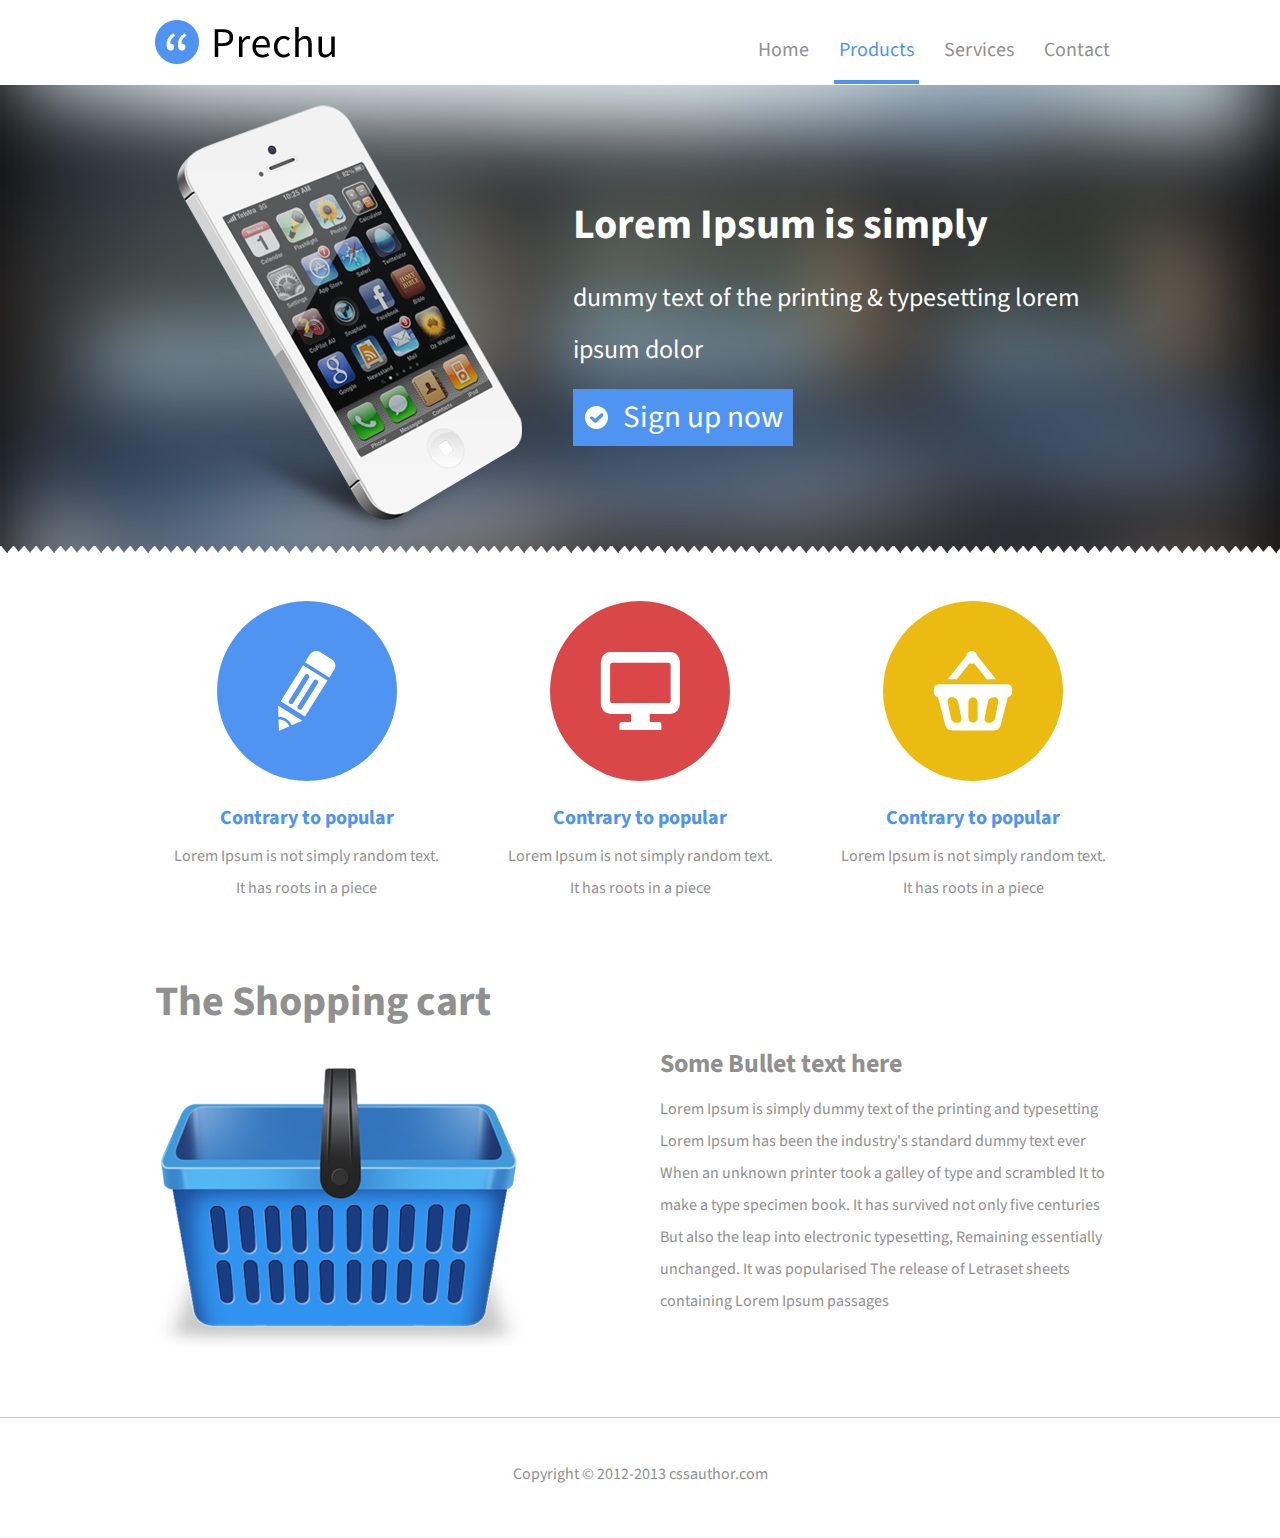
<file: PrechuWebsite/index.html>
<!DOCTYPE html>
<html lang="en">

<head>
    <meta charset="utf-8">
    <meta name="viewport" content="width=device-width, initial-scale=1.0">
    <title>Prechu</title>
    <link href="https://fonts.googleapis.com/css?family=Source+Sans+Pro&display=swap" rel="stylesheet">
    <link rel="stylesheet" href="css/main.css">
</head>

<body>
    <div class="wrapper">
        <header class="header">
            <div class="container">
                <div class="layout-header">
                    <div class="layout-item">
                        <a href="#" class="logo"><img src="images/logo.png" alt="logo"></a>
                        <div class="burger-menu">
                            <a href="#" class="burger-menu-button">
                                <span class="burger-menu-lines"></span>
                            </a>
                        </div>
                    </div>
                    <nav class="burger-menu-nav">
                        <ul class="navigation">
                            <li><a href="#">Home</a></li>
                            <li class="active"><a href="#">Products</a></li>
                            <li><a href="#">Services</a></li>
                            <li><a href="#">Contact</a></li>
                        </ul>
                    </nav>
                </div>
            </div>
        </header>
        <main class="main">
            <section class="hero" style="background-image: url(images/hero-bg.jpg);">
                <div class="container">
                    <div class="hero-layout">
                        <div class="phone-item">
                            <img src="images/phone.png" alt="phone">
                        </div>
                        <div class="hero-content">
                            <h1>Lorem Ipsum is simply</h1>
                            <p>dummy text of the printing &
                                typesetting lorem ipsum dolor</p>
                            <a href="#" class="button">Sign up now</a>
                        </div>
                    </div>
                </div>
            </section>
            <section class="prewiev-section">
                <div class="container">
                    <div class="grid grid-gallery">
                        <div class="grid-item">
                            <div class="card-gallery">
                                <a href="#">
                                    <span class="icon-item icon-item-pensil">
                                        <img src="images/shape-3.svg" alt="img-description">
                                    </span>
                                    <div class="content-item">
                                        <h3>Contrary to popular</h3>
                                        <p>Lorem Ipsum is not simply random text. It has roots in a piece</p>
                                    </div>
                                </a>
                            </div>
                        </div>
                        <div class="grid-item">
                            <div class="card-gallery">
                                <a href="#">
                                    <span class="icon-item icon-item-desktop">
                                        <img src="images/shape-6.svg" alt="img-description">
                                    </span>
                                    <div class="content-item">
                                        <h3>Contrary to popular</h3>
                                        <p>Lorem Ipsum is not simply random text. It has roots in a piece</p>
                                    </div>
                                </a>
                            </div>
                        </div>
                        <div class="grid-item">
                            <div class="card-gallery">
                                <a href="#">
                                    <span class="icon-item icon-item-basket">
                                        <img src="images/shape-5.svg" alt="img-description">
                                    </span>
                                    <div class="content-item">
                                        <h3>Contrary to popular</h3>
                                        <p>Lorem Ipsum is not simply random text. It has roots in a piece</p>
                                    </div>
                                </a>
                            </div>
                        </div>
                    </div>
                </div>
            </section>
            <section class="shopping-section">
                <div class="container">
                    <div class="shopping-heading">
                        <h2>The Shopping cart</h2>
                    </div>
                    <div class="shopping-layout">
                        <div class="shopping-img">
                            <img src="images/basket.png" alt="basket">
                        </div>
                        <div class="shopping-description">
                            <h3>Some Bullet text here</h3>
                            <p>Lorem Ipsum is simply dummy text of the printing and typesetting
                                Lorem Ipsum has been the industry's standard dummy text ever
                                When an unknown printer took a galley of type and scrambled
                                It to make a type specimen book. It has survived not only five centuries
                                But also the leap into electronic typesetting,
                                Remaining essentially unchanged. It was popularised
                                The release of Letraset sheets containing Lorem Ipsum passages</p>
                        </div>
                    </div>
                </div>
            </section>
        </main>
        <footer class="footer">
            <div class="container">
                <p>Copyright © 2012-2013 <a href="#">cssauthor.com</a></p>
            </div>
        </footer>
    </div>
    <script src="js/jquery-3.3.1.min.js"></script>
    <script src="js/script.js"></script>
</body>

</html>
</file>
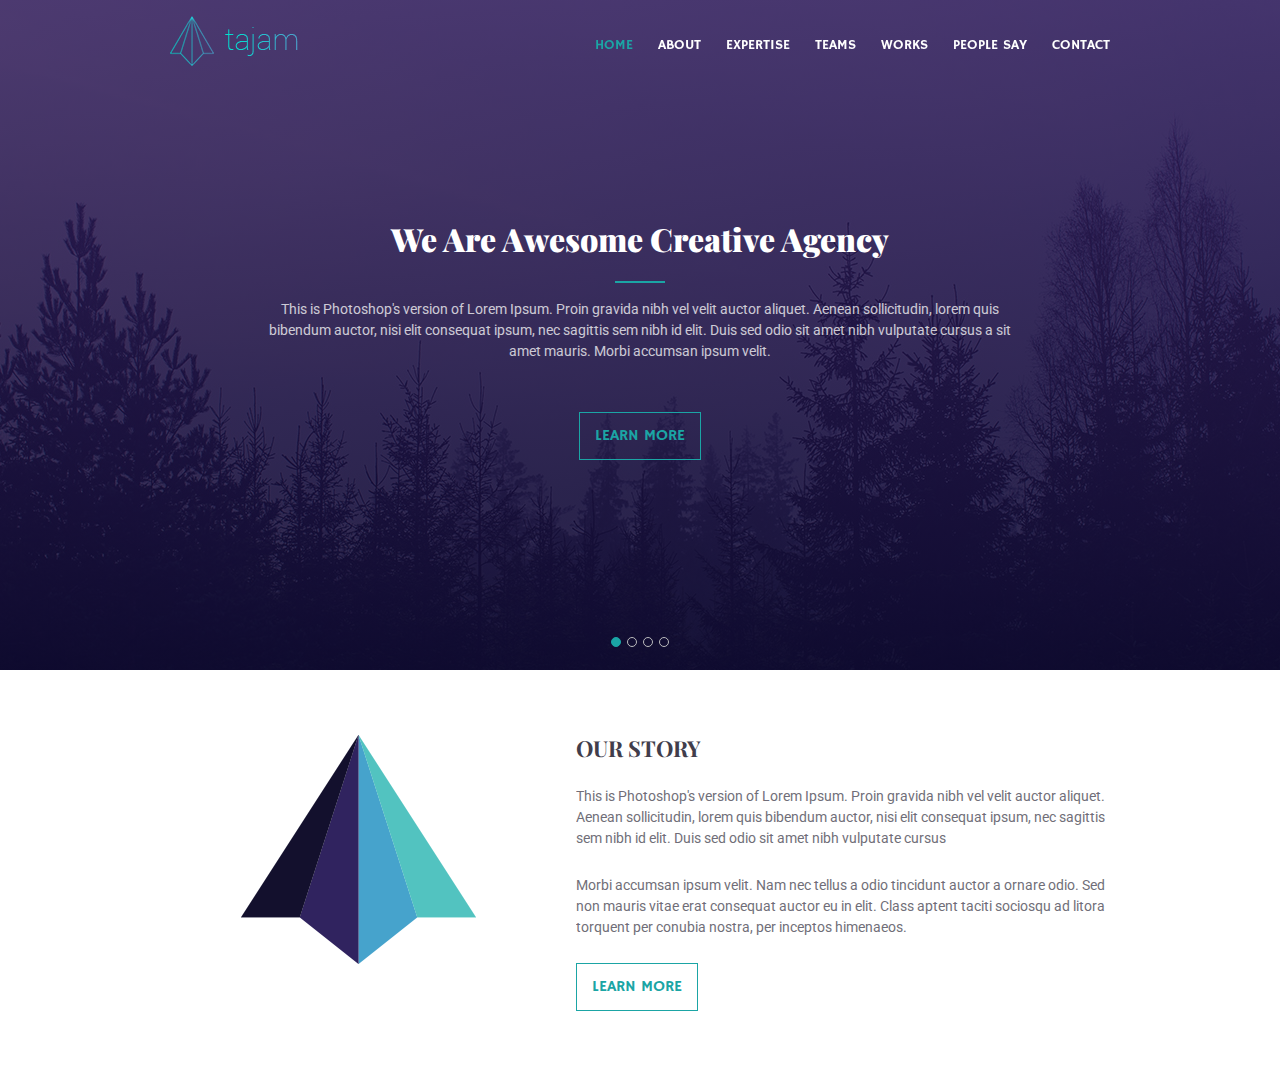
<file: Tajam/index.html>
<!DOCTYPE html>
<html lang="en">

<head>
    <meta charset="utf-8">
    <title>Tajam</title>
    <link href="https://fonts.googleapis.com/css?family=Hammersmith+One|Playfair+Display:700|Roboto:300,900&display=swap" rel="stylesheet">
    <link rel="stylesheet" href="css/slick.css">
    <link rel="stylesheet" href="css/main.css">
</head>

<body>
    <div class="wrapper">
        <header class="header">
            <div class="container">
                <div class="layout-header">
                    <a href="#" class="logo">
                        <img src="images/logo.png" alt="logo">
                    </a>
                    <a href="#" class="hamburher-menu">
                        <div class="hamburher-icon"></div>
                    </a>
                    <nav class="hamburher-menu-nav">
                        <ul class="navigation">
                            <li class="active"><a href="#">Home</a></li>
                            <li><a href="#">About</a></li>
                            <li><a href="#">Expertise</a></li>
                            <li><a href="#">Teams</a></li>
                            <li><a href="#">Works</a></li>
                            <li><a href="#">People Say</a></li>
                            <li><a href="#">Contact</a></li>
                        </ul>
                    </nav>
                </div>
            </div>
        </header>
        <main class="main">
            <section class="section-slider">
                <div class="main-slider">
                    <div>
                        <div class="slider-bg" style="background-image: url(images/slider-img.jpg);">
                            <div class="container">
                                <div class="slider-content">
                                    <h2>we are awesome creative agency</h2>
                                    <p>This is Photoshop's version of Lorem Ipsum. Proin gravida nibh vel velit auctor aliquet. Aenean sollicitudin, lorem quis bibendum auctor, nisi elit consequat ipsum, nec sagittis sem nibh id elit. Duis sed odio sit amet nibh vulputate cursus a sit amet mauris. Morbi accumsan ipsum velit.</p>
                                    <a href="#" class="button">Learn more</a>
                                </div>
                            </div>
                        </div>
                    </div>
                    <div>
                        <div class="slider-bg" style="background-image: url(images/nature.jpg);">
                            <div class="container">
                                <div class="slider-content">
                                    <h2>We Are Awesome Creative Agency</h2>
                                    <p>This is Photoshop's version of Lorem Ipsum. Proin gravida nibh vel velit auctor aliquet. Aenean sollicitudin, lorem quis bibendum auctor, nisi elit consequat ipsum, nec sagittis sem nibh id elit. Duis sed odio sit amet nibh vulputate cursus a sit amet mauris. Morbi accumsan ipsum velit.</p>
                                    <a href="#" class="button">Learn more</a>
                                </div>
                            </div>
                        </div>
                    </div>
                    <div>
                        <div class="slider-bg" style="background-image: url(images/tajem_master3.jpg);">
                            <div class="container">
                                <div class="slider-content">
                                    <h2>We Are Awesome Creative Agency</h2>
                                    <p>This is Photoshop's version of Lorem Ipsum. Proin gravida nibh vel velit auctor aliquet. Aenean sollicitudin, lorem quis bibendum auctor, nisi elit consequat ipsum, nec sagittis sem nibh id elit. Duis sed odio sit amet nibh vulputate cursus a sit amet mauris. Morbi accumsan ipsum velit.</p>
                                    <a href="#" class="button">Learn more</a>
                                </div>
                            </div>
                        </div>
                    </div>
                    <div>
                        <div class="slider-bg" style="background-image: url(images/tajem_master-tjm.jpg);">
                            <div class="container">
                                <div class="slider-content">
                                    <h2>We Are Awesome Creative Agency</h2>
                                    <p>This is Photoshop's version of Lorem Ipsum. Proin gravida nibh vel velit auctor aliquet. Aenean sollicitudin, lorem quis bibendum auctor, nisi elit consequat ipsum, nec sagittis sem nibh id elit. Duis sed odio sit amet nibh vulputate cursus a sit amet mauris. Morbi accumsan ipsum velit.</p>
                                    <a href="#" class="button">Learn more</a>
                                </div>
                            </div>
                        </div>
                    </div>
                </div>
            </section>
            <section class="story-section">
                <div class="container">
                    <div class="story-layout">
                        <div class="img-layout">
                            <img src="images/replace-with-your-logo.png" alt="img-description">
                        </div>
                        <div class="story-content">
                            <h3>OUR STORY</h3>
                            <p>This is Photoshop's version of Lorem Ipsum. Proin gravida nibh vel velit auctor aliquet. Aenean sollicitudin, lorem quis bibendum auctor, nisi elit consequat ipsum, nec sagittis sem nibh id elit. Duis sed odio sit amet nibh vulputate cursus</p>
                            <p>Morbi accumsan ipsum velit. Nam nec tellus a odio tincidunt auctor a ornare odio. Sed non mauris vitae erat consequat auctor eu in elit. Class aptent taciti sociosqu ad litora torquent per conubia nostra, per inceptos himenaeos.</p>
                            <a href="#" class="button">Learn more</a>
                        </div>
                    </div>
                </div>
            </section>
        </main>
    </div>
    <footer class="footer"></footer>
    </div>
    <script src="js/jquery-3..3.1.min.js"></script>
    <script src="js/slick.min.js"></script>
    <script src="js/script.js"></script>
</body>

</html>
</file>
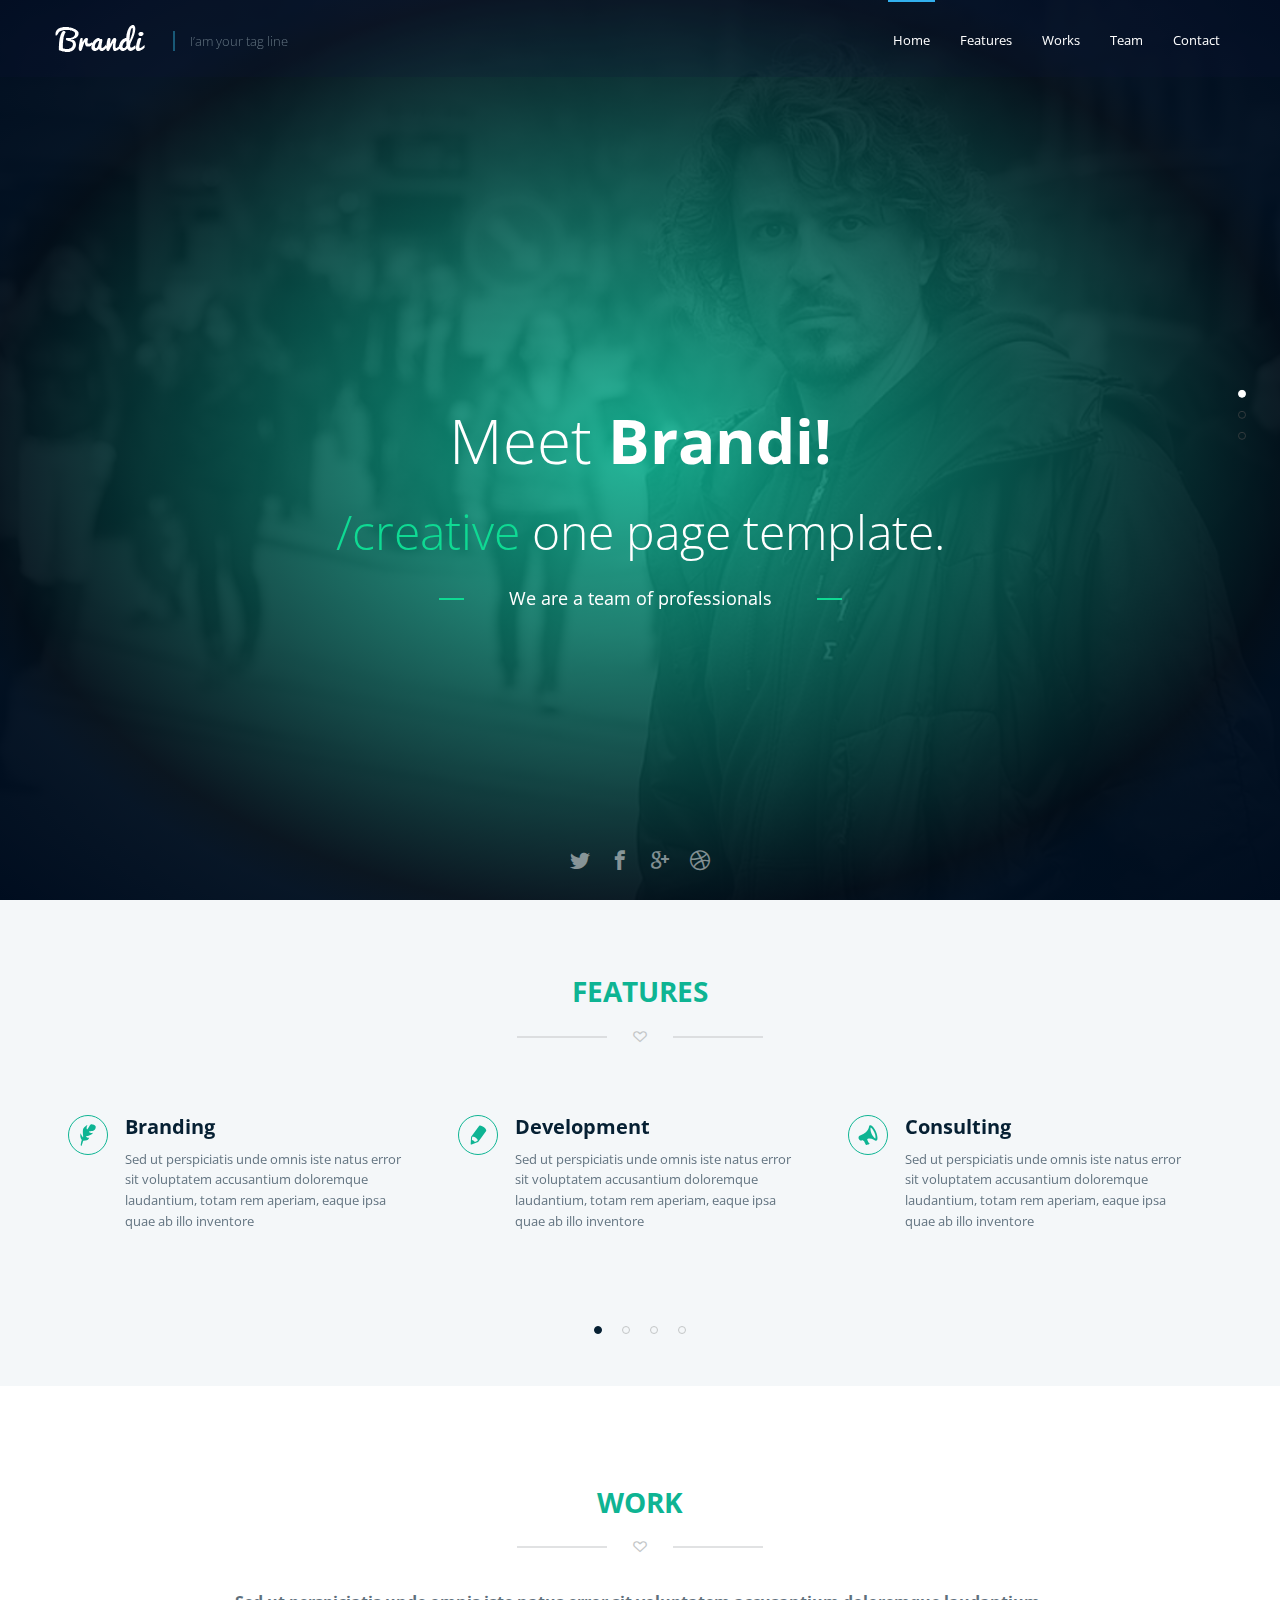
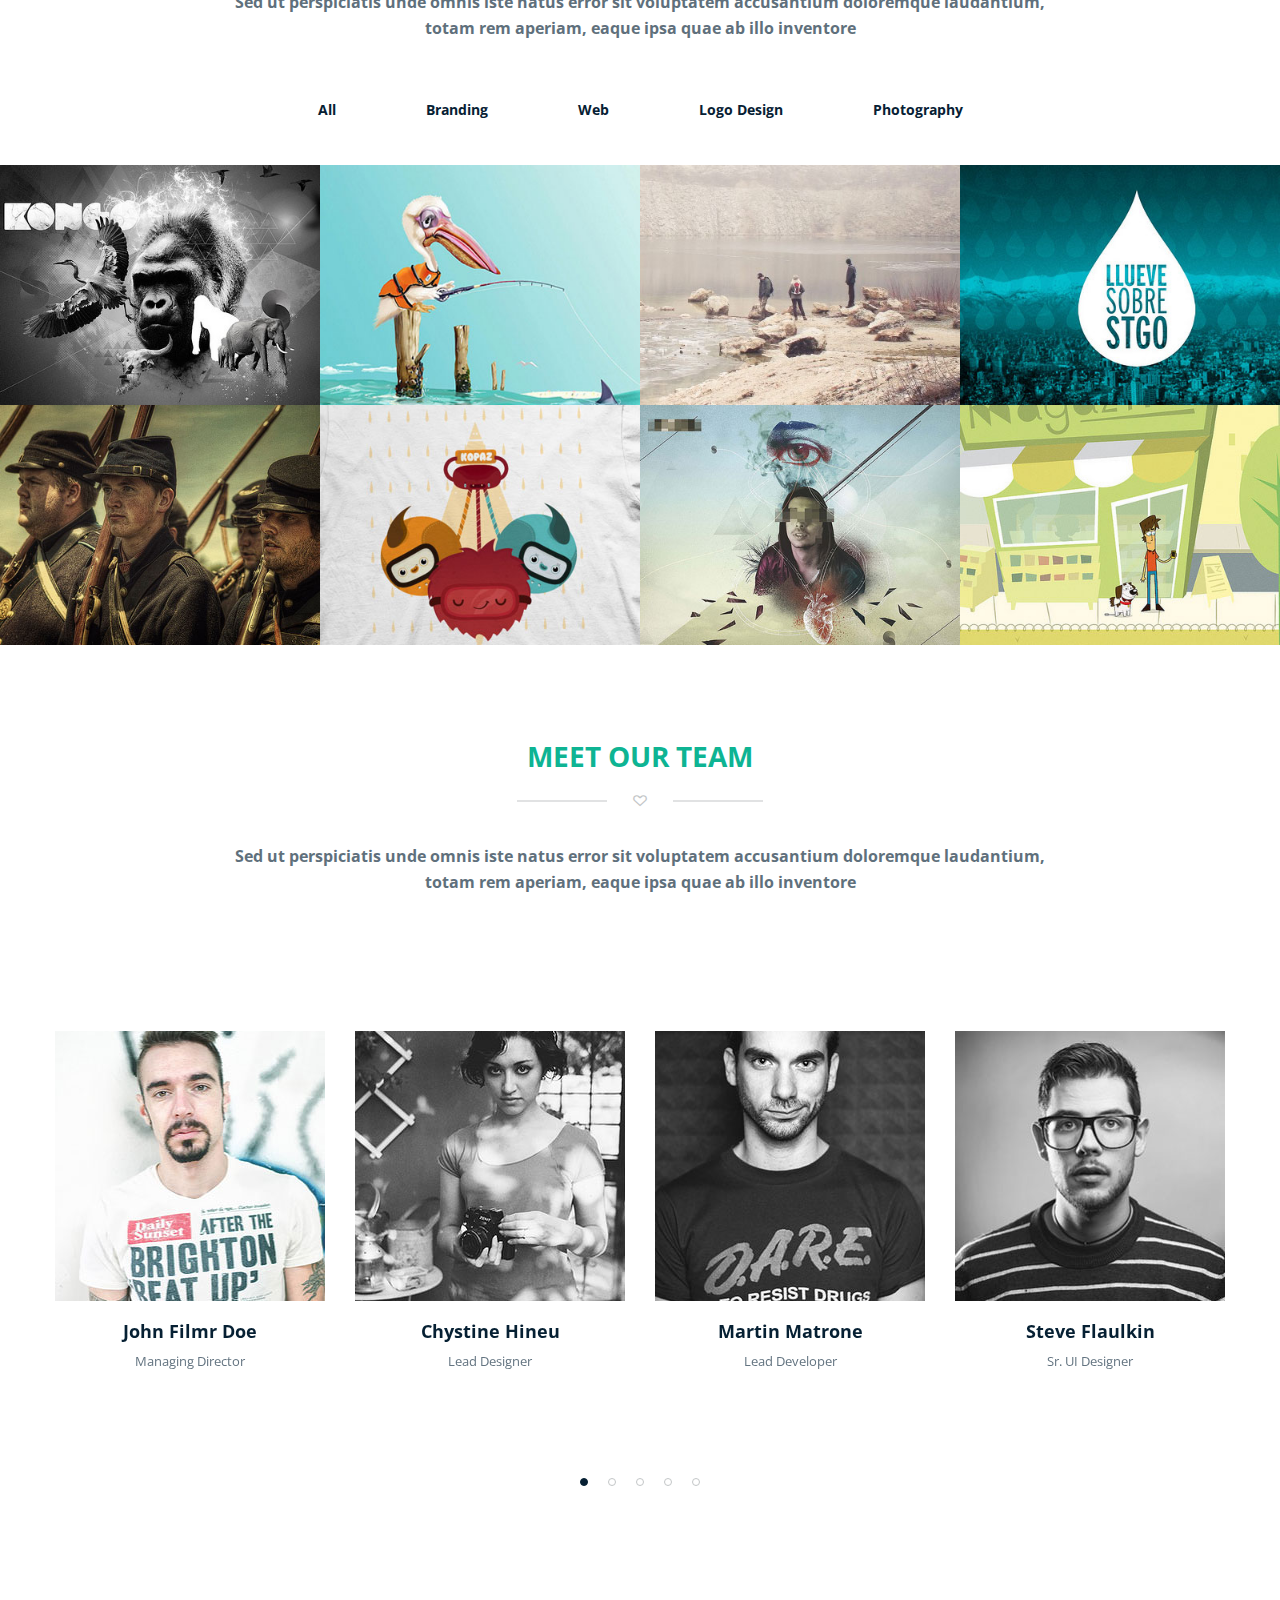
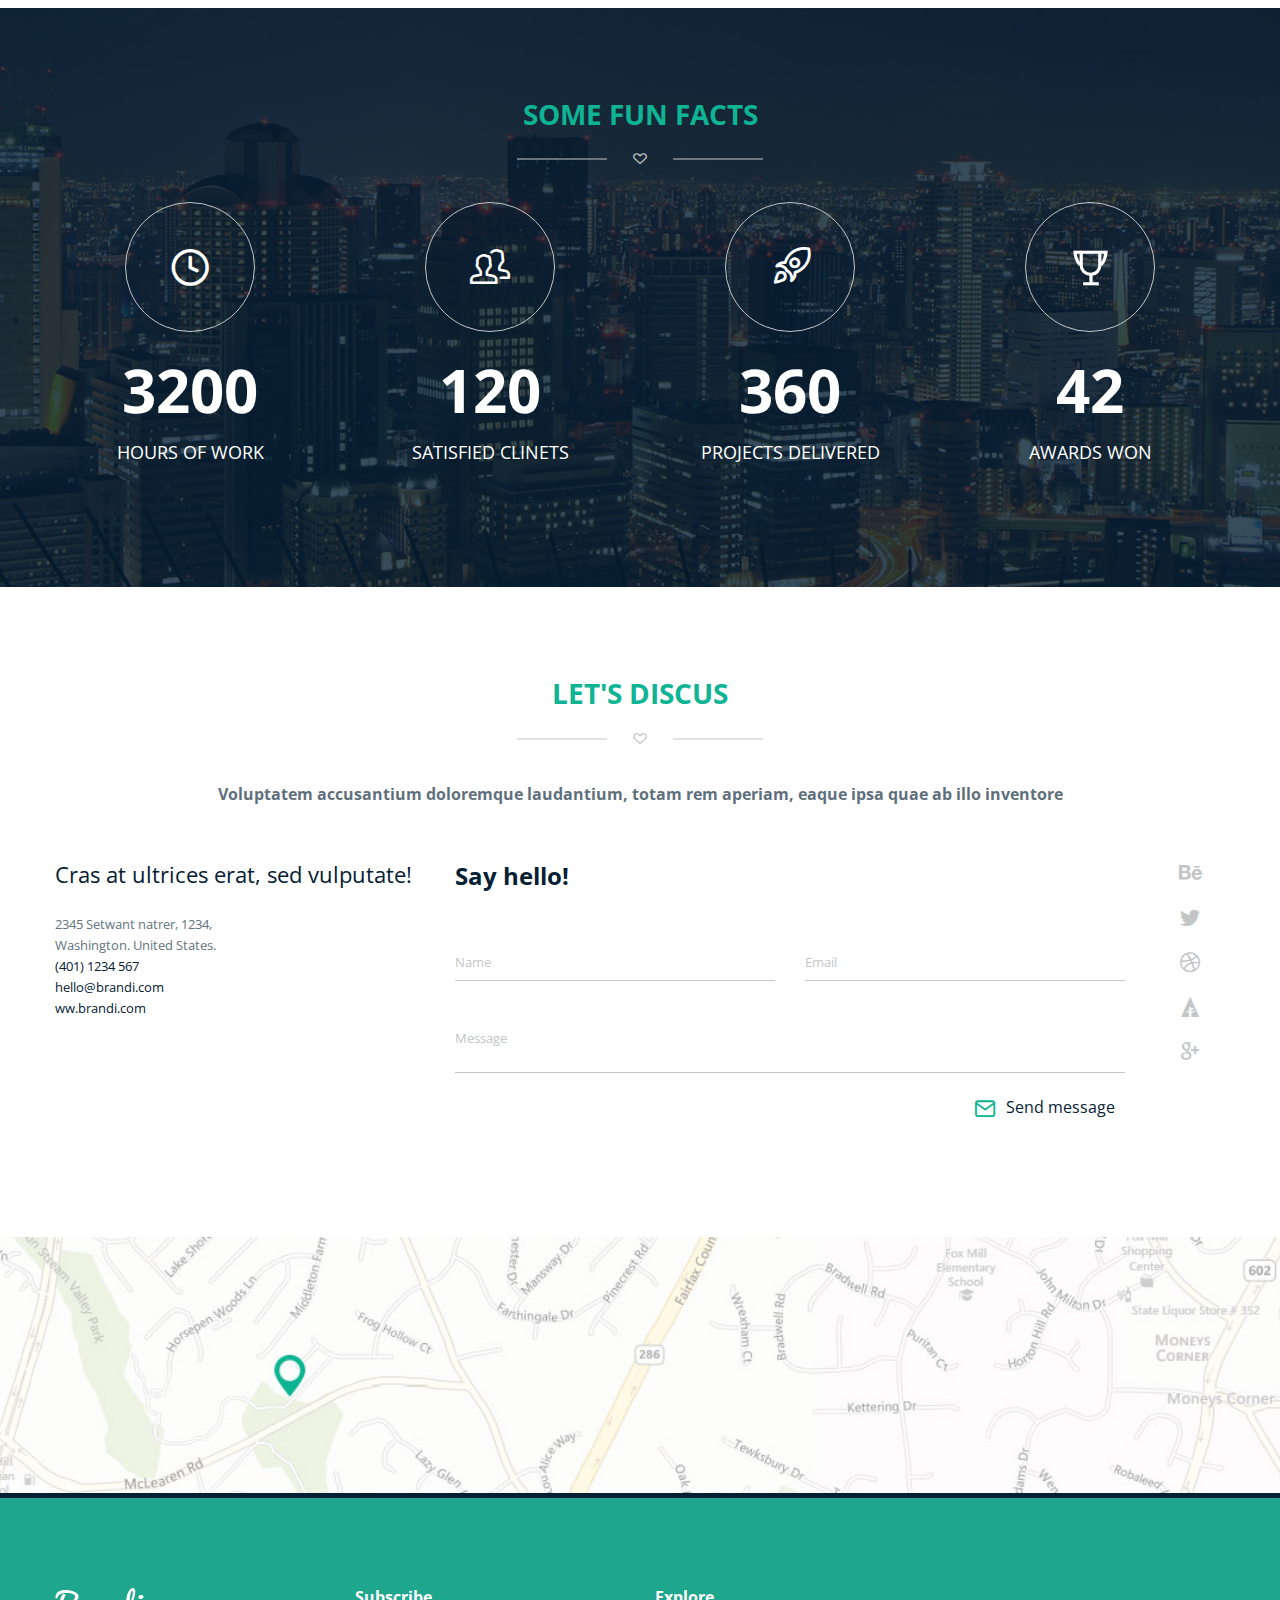
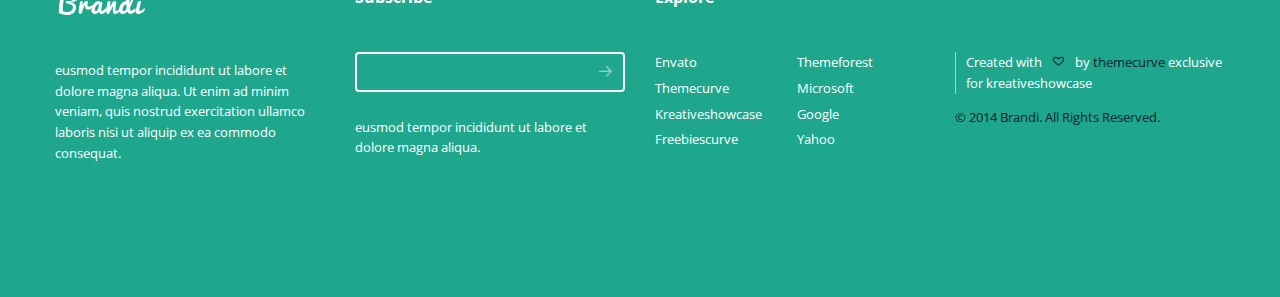
<file: brandly/template-scss/index.html>
<!DOCTYPE html>
<html lang="en">

<head>
    <meta charset="utf-8">
    <title>Brandy</title>
    <link href="https://fonts.googleapis.com/css?family=Open+Sans:300,400,700%7cPacifico&display=swap" rel="stylesheet">
    <link rel="stylesheet" href="css/bootstrap-grid.min.css">
    <link rel="stylesheet" href="css/font-awesome.css">
    <link rel="stylesheet" href="css/main.css">
</head>

<body>
    <div class="wrapper">
        <header class="header">
            <div class="container">
                <div class="header-layout">
                    <div class="layout-item">
                        <div class="logo-item">
                            <a href="#" class="logo"><img src="images/logo.png" alt="Brandly"></a>
                            <span>I’am your tag line</span>
                        </div>
                        <a href="#" class="hamburher-menu">
                            <div class="hamburher-icon"></div>
                        </a>
                    </div>
                    <nav class="hamburher-menu-nav">
                        <ul>
                            <li class="active"><a href="#">Home</a></li>
                            <li><a href="#">Features</a></li>
                            <li><a href="#">Works</a></li>
                            <li><a href="#">Team</a></li>
                            <li><a href="#">Contact</a></li>
                        </ul>
                    </nav>
                </div>
            </div>
        </header>
        <main class="main">
            <section class="section-slider" style="background-image: url(images/header-img.jpg);">
                <div class="main-slider">
                    <div>
                        <div class="container">
                            <div class="slider-item">
                                <div class="content-slider">
                                    <h1>Meet <strong>Brandi!</strong></h1>
                                    <h2><span>creative</span> one page template.</h2>
                                    <p>We are a team of professionals</p>
                                </div>
                            </div>
                        </div>
                    </div>
                    <div>
                        <div class="container">
                            <div class="slider-item">
                                <div class="content-slider">
                                    <h1>Meet <strong>Brandi!</strong></h1>
                                    <h2><span>creative</span> one page template.</h2>
                                    <p>We are a team of professionals</p>
                                </div>
                            </div>
                        </div>
                    </div>
                    <div>
                        <div class="container">
                            <div class="slider-item">
                                <div class="content-slider">
                                    <h1>Meet <strong>Brandi!</strong></h1>
                                    <h2><span>creative</span> one page template.</h2>
                                    <p>We are a team of professionals</p>
                                </div>
                            </div>
                        </div>
                    </div>
                </div>
                <div class="icon-block">
                    <div class="container">
                        <ul>
                            <li><a href="#"><span class="icon-twitter"></span></a></li>
                            <li><a href="#"><span class="icon-facebook"></span></a></li>
                            <li><a href="#"><span class="icon-google"></span></a></li>
                            <li><a href="#"><span class="icon-dribbble"></span></a></li>
                        </ul>
                    </div>
                </div>
            </section>
            <section class="features-section">
                <div class="container">
                    <div class="heading-item">
                        <h3>Features</h3>
                        <div class="icon-heading">
                            <div class="icon-item">
                                <span class="icon-heart-outlined"></span>
                            </div>
                        </div>
                    </div>
                    <div class="features-slider">
                        <div>
                            <div class="features-slider-item">
                                <div class="icon-features">
                                    <span class="icon-feather"></span>
                                </div>
                                <div class="features-content-slider">
                                    <h4>Branding</h4>
                                    <p>Sed ut perspiciatis unde omnis iste natus error sit voluptatem accusantium doloremque laudantium, totam rem aperiam, eaque ipsa quae ab illo inventore</p>
                                </div>
                            </div>
                        </div>
                        <div>
                            <div class="features-slider-item">
                                <div class="icon-features">
                                    <span class="icon-pencil"></span>
                                </div>
                                <div class="features-content-slider">
                                    <h4>Development</h4>
                                    <p>Sed ut perspiciatis unde omnis iste natus error sit voluptatem accusantium doloremque laudantium, totam rem aperiam, eaque ipsa quae ab illo inventore</p>
                                </div>
                            </div>
                        </div>
                        <div>
                            <div class="features-slider-item">
                                <div class="icon-features">
                                    <span class="icon-megaphone"></span>
                                </div>
                                <div class="features-content-slider">
                                    <h4>Consulting</h4>
                                    <p>Sed ut perspiciatis unde omnis iste natus error sit voluptatem accusantium doloremque laudantium, totam rem aperiam, eaque ipsa quae ab illo inventore</p>
                                </div>
                            </div>
                        </div>
                        <div>
                            <div class="features-slider-item">
                                <div class="icon-features">
                                    <span class="icon-feather"></span>
                                </div>
                                <div class="features-content-slider">
                                    <h4>Branding</h4>
                                    <p>Sed ut perspiciatis unde omnis iste natus error sit voluptatem accusantium doloremque laudantium, totam rem aperiam, eaque ipsa quae ab illo inventore</p>
                                </div>
                            </div>
                        </div>
                    </div>
                </div>
            </section>
            <section class="work-section">
                <div class="container">
                    <div class="heading-item">
                        <h3>Work</h3>
                        <div class="icon-heading">
                            <div class="icon-item">
                                <span class="icon-heart-outlined"></span>
                            </div>
                        </div>
                        <div class="heading-description">
                            <p>Sed ut perspiciatis unde omnis iste natus error sit voluptatem accusantium doloremque laudantium, totam rem aperiam, eaque ipsa quae ab illo inventore</p>
                        </div>
                    </div>
                </div>
                <div id="tabs">
                    <div class="container">
                        <div class="tabs-navigation">
                            <ul class="tabs-nav">
                                <li class="li-tab active"><a href="#tabs-1">All</a></li>
                                <li class="li-tab"><a href="#tabs-2">Branding</a></li>
                                <li class="li-tab"><a href="#tabs-3">Web</a></li>
                                <li class="li-tab"><a href="#tabs-4">Logo Design</a></li>
                                <li class="li-tab"><a href="#tabs-5">Photography</a></li>
                            </ul>
                        </div>
                    </div>
                    <div class="tabs-box">
                        <div id="tabs-1" class="active">
                            <div class="tabs-content">
                                <div class="img-item">
                                    <div class="img-box">
                                        <img src="images/img-1.jpg" alt="img-description">
                                    </div>
                                    <a href="#">
                                        <div class="cover">
                                            <div class="cover-content">
                                                <div class="cover-icon">
                                                    <span class="icon-eye"></span>
                                                </div>
                                                <p>Labore et dolore magnam</p>
                                                <span>Photography</span>
                                            </div>
                                        </div>
                                    </a>
                                </div>
                                <div class="img-item">
                                    <div class="img-box">
                                        <img src="images/img-2.jpg" alt="img-description">
                                    </div>
                                    <a href="#">
                                        <div class="cover">
                                            <div class="cover-content">
                                                <div class="cover-icon">
                                                    <span class="icon-eye"></span>
                                                </div>
                                                <p>Labore et dolore magnam</p>
                                                <span>Photography</span>
                                            </div>
                                        </div>
                                    </a>
                                </div>
                                <div class="img-item">
                                    <div class="img-box">
                                        <img src="images/img-4.jpg" alt="img-description">
                                    </div>
                                    <a href="#">
                                        <div class="cover">
                                            <div class="cover-content">
                                                <div class="cover-icon">
                                                    <span class="icon-eye"></span>
                                                </div>
                                                <p>Labore et dolore magnam</p>
                                                <span>Photography</span>
                                            </div>
                                        </div>
                                    </a>
                                </div>
                                <div class="img-item">
                                    <div class="img-box">
                                        <img src="images/img-5.jpg" alt="img-description">
                                    </div>
                                    <a href="#">
                                        <div class="cover">
                                            <div class="cover-content">
                                                <div class="cover-icon">
                                                    <span class="icon-eye"></span>
                                                </div>
                                                <p>Labore et dolore magnam</p>
                                                <span>Photography</span>
                                            </div>
                                        </div>
                                    </a>
                                </div>
                                <div class="img-item">
                                    <div class="img-box">
                                        <img src="images/img-6.jpg" alt="img-description">
                                    </div>
                                    <a href="#">
                                        <div class="cover">
                                            <div class="cover-content">
                                                <div class="cover-icon">
                                                    <span class="icon-eye"></span>
                                                </div>
                                                <p>Labore et dolore magnam</p>
                                                <span>Photography</span>
                                            </div>
                                        </div>
                                    </a>
                                </div>
                                <div class="img-item">
                                    <div class="img-box">
                                        <img src="images/img-7.jpg" alt="img-description">
                                    </div>
                                    <a href="#">
                                        <div class="cover">
                                            <div class="cover-content">
                                                <div class="cover-icon">
                                                    <span class="icon-eye"></span>
                                                </div>
                                                <p>Labore et dolore magnam</p>
                                                <span>Photography</span>
                                            </div>
                                        </div>
                                    </a>
                                </div>
                                <div class="img-item">
                                    <div class="img-box">
                                        <img src="images/img-8.jpg" alt="img-description">
                                    </div>
                                    <a href="#">
                                        <div class="cover">
                                            <div class="cover-content">
                                                <div class="cover-icon">
                                                    <span class="icon-eye"></span>
                                                </div>
                                                <p>Labore et dolore magnam</p>
                                                <span>Photography</span>
                                            </div>
                                        </div>
                                    </a>
                                </div>
                                <div class="img-item">
                                    <div class="img-box">
                                        <img src="images/img-9.jpg" alt="img-description">
                                    </div>
                                    <a href="#">
                                        <div class="cover">
                                            <div class="cover-content">
                                                <div class="cover-icon">
                                                    <span class="icon-eye"></span>
                                                </div>
                                                <p>Labore et dolore magnam</p>
                                                <span>Photography</span>
                                            </div>
                                        </div>
                                    </a>
                                </div>
                            </div>
                        </div>
                        <div id="tabs-2">
                            <div class="tabs-content">
                                <div class="img-item">
                                    <div class="img-box">
                                        <img src="images/cat-1.jpg" alt="img-description">
                                    </div>
                                    <a href="#">
                                        <div class="cover">
                                            <div class="cover-content">
                                                <div class="cover-icon">
                                                    <span class="icon-eye"></span>
                                                </div>
                                                <p>Labore et dolore magnam</p>
                                                <span>Photography</span>
                                            </div>
                                        </div>
                                    </a>
                                </div>
                                <div class="img-item">
                                    <div class="img-box">
                                        <img src="images/cat-2.jpg" alt="img-description">
                                    </div>
                                    <a href="#">
                                        <div class="cover">
                                            <div class="cover-content">
                                                <div class="cover-icon">
                                                    <span class="icon-eye"></span>
                                                </div>
                                                <p>Labore et dolore magnam</p>
                                                <span>Photography</span>
                                            </div>
                                        </div>
                                    </a>
                                </div>
                                <div class="img-item">
                                    <div class="img-box">
                                        <img src="images/cat-3.jpg" alt="img-description">
                                    </div>
                                    <a href="#">
                                        <div class="cover">
                                            <div class="cover-content">
                                                <div class="cover-icon">
                                                    <span class="icon-eye"></span>
                                                </div>
                                                <p>Labore et dolore magnam</p>
                                                <span>Photography</span>
                                            </div>
                                        </div>
                                    </a>
                                </div>
                                <div class="img-item">
                                    <div class="img-box">
                                        <img src="images/cat-4.jpg" alt="img-description">
                                    </div>
                                    <a href="#">
                                        <div class="cover">
                                            <div class="cover-content">
                                                <div class="cover-icon">
                                                    <span class="icon-eye"></span>
                                                </div>
                                                <p>Labore et dolore magnam</p>
                                                <span>Photography</span>
                                            </div>
                                        </div>
                                    </a>
                                </div>
                                <div class="img-item">
                                    <div class="img-box">
                                        <img src="images/cat-5.jpg" alt="img-description">
                                    </div>
                                    <a href="#">
                                        <div class="cover">
                                            <div class="cover-content">
                                                <div class="cover-icon">
                                                    <span class="icon-eye"></span>
                                                </div>
                                                <p>Labore et dolore magnam</p>
                                                <span>Photography</span>
                                            </div>
                                        </div>
                                    </a>
                                </div>
                                <div class="img-item">
                                    <div class="img-box">
                                        <img src="images/cat-6.jpg" alt="img-description">
                                    </div>
                                    <a href="#">
                                        <div class="cover">
                                            <div class="cover-content">
                                                <div class="cover-icon">
                                                    <span class="icon-eye"></span>
                                                </div>
                                                <p>Labore et dolore magnam</p>
                                                <span>Photography</span>
                                            </div>
                                        </div>
                                    </a>
                                </div>
                                <div class="img-item">
                                    <div class="img-box">
                                        <img src="images/cat-7.jpg" alt="img-description">
                                    </div>
                                    <a href="#">
                                        <div class="cover">
                                            <div class="cover-content">
                                                <div class="cover-icon">
                                                    <span class="icon-eye"></span>
                                                </div>
                                                <p>Labore et dolore magnam</p>
                                                <span>Photography</span>
                                            </div>
                                        </div>
                                    </a>
                                </div>
                                <div class="img-item">
                                    <div class="img-box">
                                        <img src="images/cat-8.jpg" alt="img-description">
                                    </div>
                                    <a href="#">
                                        <div class="cover">
                                            <div class="cover-content">
                                                <div class="cover-icon">
                                                    <span class="icon-eye"></span>
                                                </div>
                                                <p>Labore et dolore magnam</p>
                                                <span>Photography</span>
                                            </div>
                                        </div>
                                    </a>
                                </div>
                            </div>
                        </div>
                        <div id="tabs-3">
                            <div class="tabs-content">
                                <div class="img-item">
                                    <div class="img-box">
                                        <img src="images/dog-1.jpg" alt="img-description">
                                    </div>
                                    <a href="#">
                                        <div class="cover">
                                            <div class="cover-content">
                                                <div class="cover-icon">
                                                    <span class="icon-eye"></span>
                                                </div>
                                                <p>Labore et dolore magnam</p>
                                                <span>Photography</span>
                                            </div>
                                        </div>
                                    </a>
                                </div>
                                <div class="img-item">
                                    <div class="img-box">
                                        <img src="images/dog-2.jpg" alt="img-description">
                                    </div>
                                    <a href="#">
                                        <div class="cover">
                                            <div class="cover-content">
                                                <div class="cover-icon">
                                                    <span class="icon-eye"></span>
                                                </div>
                                                <p>Labore et dolore magnam</p>
                                                <span>Photography</span>
                                            </div>
                                        </div>
                                    </a>
                                </div>
                                <div class="img-item">
                                    <div class="img-box">
                                        <img src="images/dog-3.jpg" alt="img-description">
                                    </div>
                                    <a href="#">
                                        <div class="cover">
                                            <div class="cover-content">
                                                <div class="cover-icon">
                                                    <span class="icon-eye"></span>
                                                </div>
                                                <p>Labore et dolore magnam</p>
                                                <span>Photography</span>
                                            </div>
                                        </div>
                                    </a>
                                </div>
                                <div class="img-item">
                                    <div class="img-box">
                                        <img src="images/dog-4.jpg" alt="img-description">
                                    </div>
                                    <a href="#">
                                        <div class="cover">
                                            <div class="cover-content">
                                                <div class="cover-icon">
                                                    <span class="icon-eye"></span>
                                                </div>
                                                <p>Labore et dolore magnam</p>
                                                <span>Photography</span>
                                            </div>
                                        </div>
                                    </a>
                                </div>
                                <div class="img-item">
                                    <div class="img-box">
                                        <img src="images/dog-5.jpg" alt="img-description">
                                    </div>
                                    <a href="#">
                                        <div class="cover">
                                            <div class="cover-content">
                                                <div class="cover-icon">
                                                    <span class="icon-eye"></span>
                                                </div>
                                                <p>Labore et dolore magnam</p>
                                                <span>Photography</span>
                                            </div>
                                        </div>
                                    </a>
                                </div>
                                <div class="img-item">
                                    <div class="img-box">
                                        <img src="images/dog-6.jpg" alt="img-description">
                                    </div>
                                    <a href="#">
                                        <div class="cover">
                                            <div class="cover-content">
                                                <div class="cover-icon">
                                                    <span class="icon-eye"></span>
                                                </div>
                                                <p>Labore et dolore magnam</p>
                                                <span>Photography</span>
                                            </div>
                                        </div>
                                    </a>
                                </div>
                                <div class="img-item">
                                    <div class="img-box">
                                        <img src="images/dog-7.jpg" alt="img-description">
                                    </div>
                                    <a href="#">
                                        <div class="cover">
                                            <div class="cover-content">
                                                <div class="cover-icon">
                                                    <span class="icon-eye"></span>
                                                </div>
                                                <p>Labore et dolore magnam</p>
                                                <span>Photography</span>
                                            </div>
                                        </div>
                                    </a>
                                </div>
                                <div class="img-item">
                                    <div class="img-box">
                                        <img src="images/dog-8.jpg" alt="img-description">
                                    </div>
                                    <a href="#">
                                        <div class="cover">
                                            <div class="cover-content">
                                                <div class="cover-icon">
                                                    <span class="icon-eye"></span>
                                                </div>
                                                <p>Labore et dolore magnam</p>
                                                <span>Photography</span>
                                            </div>
                                        </div>
                                    </a>
                                </div>
                            </div>
                        </div>
                        <div id="tabs-4">
                            <div class="tabs-content">
                                <div class="img-item">
                                    <div class="img-box">
                                        <img src="images/nature-1.jpg" alt="img-description">
                                    </div>
                                    <a href="#">
                                        <div class="cover">
                                            <div class="cover-content">
                                                <div class="cover-icon">
                                                    <span class="icon-eye"></span>
                                                </div>
                                                <p>Labore et dolore magnam</p>
                                                <span>Photography</span>
                                            </div>
                                        </div>
                                    </a>
                                </div>
                                <div class="img-item">
                                    <div class="img-box">
                                        <img src="images/nature-2.jpg" alt="img-description">
                                    </div>
                                    <a href="#">
                                        <div class="cover">
                                            <div class="cover-content">
                                                <div class="cover-icon">
                                                    <span class="icon-eye"></span>
                                                </div>
                                                <p>Labore et dolore magnam</p>
                                                <span>Photography</span>
                                            </div>
                                        </div>
                                    </a>
                                </div>
                                <div class="img-item">
                                    <div class="img-box">
                                        <img src="images/nature-3.jpg" alt="img-description">
                                    </div>
                                    <a href="#">
                                        <div class="cover">
                                            <div class="cover-content">
                                                <div class="cover-icon">
                                                    <span class="icon-eye"></span>
                                                </div>
                                                <p>Labore et dolore magnam</p>
                                                <span>Photography</span>
                                            </div>
                                        </div>
                                    </a>
                                </div>
                                <div class="img-item">
                                    <div class="img-box">
                                        <img src="images/nature-4.jpg" alt="img-description">
                                    </div>
                                    <a href="#">
                                        <div class="cover">
                                            <div class="cover-content">
                                                <div class="cover-icon">
                                                    <span class="icon-eye"></span>
                                                </div>
                                                <p>Labore et dolore magnam</p>
                                                <span>Photography</span>
                                            </div>
                                        </div>
                                    </a>
                                </div>
                                <div class="img-item">
                                    <div class="img-box">
                                        <img src="images/nature-5.jpg" alt="img-description">
                                    </div>
                                    <a href="#">
                                        <div class="cover">
                                            <div class="cover-content">
                                                <div class="cover-icon">
                                                    <span class="icon-eye"></span>
                                                </div>
                                                <p>Labore et dolore magnam</p>
                                                <span>Photography</span>
                                            </div>
                                        </div>
                                    </a>
                                </div>
                                <div class="img-item">
                                    <div class="img-box">
                                        <img src="images/nature-6.jpg" alt="img-description">
                                    </div>
                                    <a href="#">
                                        <div class="cover">
                                            <div class="cover-content">
                                                <div class="cover-icon">
                                                    <span class="icon-eye"></span>
                                                </div>
                                                <p>Labore et dolore magnam</p>
                                                <span>Photography</span>
                                            </div>
                                        </div>
                                    </a>
                                </div>
                                <div class="img-item">
                                    <div class="img-box">
                                        <img src="images/nature-7.jpg" alt="img-description">
                                    </div>
                                    <a href="#">
                                        <div class="cover">
                                            <div class="cover-content">
                                                <div class="cover-icon">
                                                    <span class="icon-eye"></span>
                                                </div>
                                                <p>Labore et dolore magnam</p>
                                                <span>Photography</span>
                                            </div>
                                        </div>
                                    </a>
                                </div>
                                <div class="img-item">
                                    <div class="img-box">
                                        <img src="images/nature-8.jpg" alt="img-description">
                                    </div>
                                    <a href="#">
                                        <div class="cover">
                                            <div class="cover-content">
                                                <div class="cover-icon">
                                                    <span class="icon-eye"></span>
                                                </div>
                                                <p>Labore et dolore magnam</p>
                                                <span>Photography</span>
                                            </div>
                                        </div>
                                    </a>
                                </div>
                            </div>
                        </div>
                        <div id="tabs-5">
                            <div class="tabs-content">
                                <div class="img-item">
                                    <div class="img-box">
                                        <img src="images/cat-1.jpg" alt="img-description">
                                    </div>
                                    <a href="#">
                                        <div class="cover">
                                            <div class="cover-content">
                                                <div class="cover-icon">
                                                    <span class="icon-eye"></span>
                                                </div>
                                                <p>Labore et dolore magnam</p>
                                                <span>Photography</span>
                                            </div>
                                        </div>
                                    </a>
                                </div>
                                <div class="img-item">
                                    <div class="img-box">
                                        <img src="images/cat-2.jpg" alt="img-description">
                                    </div>
                                    <a href="#">
                                        <div class="cover">
                                            <div class="cover-content">
                                                <div class="cover-icon">
                                                    <span class="icon-eye"></span>
                                                </div>
                                                <p>Labore et dolore magnam</p>
                                                <span>Photography</span>
                                            </div>
                                        </div>
                                    </a>
                                </div>
                                <div class="img-item">
                                    <div class="img-box">
                                        <img src="images/cat-3.jpg" alt="img-description">
                                    </div>
                                    <a href="#">
                                        <div class="cover">
                                            <div class="cover-content">
                                                <div class="cover-icon">
                                                    <span class="icon-eye"></span>
                                                </div>
                                                <p>Labore et dolore magnam</p>
                                                <span>Photography</span>
                                            </div>
                                        </div>
                                    </a>
                                </div>
                                <div class="img-item">
                                    <div class="img-box">
                                        <img src="images/cat-4.jpg" alt="img-description">
                                    </div>
                                    <a href="#">
                                        <div class="cover">
                                            <div class="cover-content">
                                                <div class="cover-icon">
                                                    <span class="icon-eye"></span>
                                                </div>
                                                <p>Labore et dolore magnam</p>
                                                <span>Photography</span>
                                            </div>
                                        </div>
                                    </a>
                                </div>
                                <div class="img-item">
                                    <div class="img-box">
                                        <img src="images/cat-5.jpg" alt="img-description">
                                    </div>
                                    <a href="#">
                                        <div class="cover">
                                            <div class="cover-content">
                                                <div class="cover-icon">
                                                    <span class="icon-eye"></span>
                                                </div>
                                                <p>Labore et dolore magnam</p>
                                                <span>Photography</span>
                                            </div>
                                        </div>
                                    </a>
                                </div>
                                <div class="img-item">
                                    <div class="img-box">
                                        <img src="images/cat-6.jpg" alt="img-description">
                                    </div>
                                    <a href="#">
                                        <div class="cover">
                                            <div class="cover-content">
                                                <div class="cover-icon">
                                                    <span class="icon-eye"></span>
                                                </div>
                                                <p>Labore et dolore magnam</p>
                                                <span>Photography</span>
                                            </div>
                                        </div>
                                    </a>
                                </div>
                                <div class="img-item">
                                    <div class="img-box">
                                        <img src="images/cat-7.jpg" alt="img-description">
                                    </div>
                                    <a href="#">
                                        <div class="cover">
                                            <div class="cover-content">
                                                <div class="cover-icon">
                                                    <span class="icon-eye"></span>
                                                </div>
                                                <p>Labore et dolore magnam</p>
                                                <span>Photography</span>
                                            </div>
                                        </div>
                                    </a>
                                </div>
                                <div class="img-item">
                                    <div class="img-box">
                                        <img src="images/cat-8.jpg" alt="img-description">
                                    </div>
                                    <a href="#">
                                        <div class="cover">
                                            <div class="cover-content">
                                                <div class="cover-icon">
                                                    <span class="icon-eye"></span>
                                                </div>
                                                <p>Labore et dolore magnam</p>
                                                <span>Photography</span>
                                            </div>
                                        </div>
                                    </a>
                                </div>
                            </div>
                        </div>
                    </div>
                </div>
            </section>
            <section class="preview-section">
                <div class="container">
                    <div class="heading-item">
                        <h3>meet our team</h3>
                        <div class="icon-heading">
                            <div class="icon-item">
                                <span class="icon-heart-outlined"></span>
                            </div>
                        </div>
                        <div class="heading-description">
                            <p>Sed ut perspiciatis unde omnis iste natus error sit voluptatem accusantium doloremque laudantium, totam rem aperiam, eaque ipsa quae ab illo inventore</p>
                        </div>
                    </div>
                    <div class="card-box">
                        <div class="preview-slider">
                            <div>
                                <div class="card">
                                    <div class="card-img-box">
                                        <img src="images/card-img-1.jpg" alt="card-desscription">
                                        <div class="card-cover">
                                            <p>Nemo enim ipsam
                                                voluptatem quia voluptas </p>
                                            <p>sit aspernatur aut odit aut fugit, sed quia consequuntur magni dolores eos qui ratione voluptatem.</p>
                                            <ul>
                                                <li><a href="#"><span class="icon-twitter"></span></a></li>
                                                <li><a href="#"><span class="icon-facebook"></span></a></li>
                                                <li><a href="#"><span class="icon-google"></span></a></li>
                                            </ul>
                                        </div>
                                    </div>
                                    <div class="card-content">
                                        <h5>John Filmr Doe</h5>
                                        <span>Managing Director</span>
                                    </div>
                                </div>
                            </div>
                            <div class="card">
                                <div class="card-img-box">
                                    <img src="images/card-img-2.jpg" alt="card-desscription">
                                    <div class="card-cover">
                                        <p>Nemo enim ipsam
                                            voluptatem quia voluptas </p>
                                        <p>sit aspernatur aut odit aut fugit, sed quia consequuntur magni dolores eos qui ratione voluptatem.</p>
                                        <ul>
                                            <li><a href="#"><span class="icon-twitter"></span></a></li>
                                            <li><a href="#"><span class="icon-facebook"></span></a></li>
                                            <li><a href="#"><span class="icon-google"></span></a></li>
                                        </ul>
                                    </div>
                                </div>
                                <div class="card-content">
                                    <h5>Chystine Hineu</h5>
                                    <span>Lead Designer</span>
                                </div>
                            </div>
                            <div>
                                <div class="card">
                                    <div class="card-img-box">
                                        <img src="images/card-img-3.jpg" alt="card-desscription">
                                        <div class="card-cover">
                                            <p>Nemo enim ipsam
                                                voluptatem quia voluptas </p>
                                            <p>sit aspernatur aut odit aut fugit, sed quia consequuntur magni dolores eos qui ratione voluptatem.</p>
                                            <ul>
                                                <li><a href="#"><span class="icon-twitter"></span></a></li>
                                                <li><a href="#"><span class="icon-facebook"></span></a></li>
                                                <li><a href="#"><span class="icon-google"></span></a></li>
                                            </ul>
                                        </div>
                                    </div>
                                    <div class="card-content">
                                        <h5>Martin Matrone</h5>
                                        <span>Lead Developer</span>
                                    </div>
                                </div>
                            </div>
                            <div>
                                <div class="card">
                                    <div class="card-img-box">
                                        <img src="images/card-img-4.jpg" alt="card-desscription">
                                        <div class="card-cover">
                                            <p>Nemo enim ipsam
                                                voluptatem quia voluptas </p>
                                            <p>sit aspernatur aut odit aut fugit, sed quia consequuntur magni dolores eos qui ratione voluptatem.</p>
                                            <ul>
                                                <li><a href="#"><span class="icon-twitter"></span></a></li>
                                                <li><a href="#"><span class="icon-facebook"></span></a></li>
                                                <li><a href="#"><span class="icon-google"></span></a></li>
                                            </ul>
                                        </div>
                                    </div>
                                    <div class="card-content">
                                        <h5>Steve Flaulkin</h5>
                                        <span>Sr. UI Designer</span>
                                    </div>
                                </div>
                            </div>
                            <div>
                                <div class="card">
                                    <div class="card-img-box">
                                        <img src="images/card-img-1.jpg" alt="card-desscription">
                                        <div class="card-cover">
                                            <p>Nemo enim ipsam
                                                voluptatem quia voluptas </p>
                                            <p>sit aspernatur aut odit aut fugit, sed quia consequuntur magni dolores eos qui ratione voluptatem.</p>
                                            <ul>
                                                <li><a href="#"><span class="icon-twitter"></span></a></li>
                                                <li><a href="#"><span class="icon-facebook"></span></a></li>
                                                <li><a href="#"><span class="icon-google"></span></a></li>
                                            </ul>
                                        </div>
                                    </div>
                                    <div class="card-content">
                                        <h5>John Filmr Doe</h5>
                                        <span>Managing Director</span>
                                    </div>
                                </div>
                            </div>
                        </div>
                    </div>
                </div>
            </section>
            <section class="number-section" style="background-image: url(images/bg-number.jpg);">
                <div class="container">
                    <div class="heading-item">
                        <h3>some fun facts</h3>
                        <div class="icon-heading">
                            <div class="icon-item">
                                <span class="icon-heart-outlined"></span>
                            </div>
                        </div>
                    </div>
                    <div class="content-number">
                        <div class="row">
                            <div class="col-sm-6 col-md-3 number-item">
                                <div class="number-icon-box">
                                    <span class="icon-clock"></span>
                                </div>
                                <span class="number">3200</span>
                                <span class="number-title">hours of work</span>
                            </div>
                            <div class="col-sm-6 col-md-3 number-item">
                                <div class="number-icon-box">
                                    <span class="icon-group"></span>
                                </div>
                                <span class="number">120</span>
                                <span class="number-title">Satisfied Clinets</span>
                            </div>
                            <div class="col-sm-6 col-md-3 number-item">
                                <div class="number-icon-box">
                                    <span class="icon-rocket-ship"></span>
                                </div>
                                <span class="number">360</span>
                                <span class="number-title">Projects delivered</span>
                            </div>
                            <div class="col-sm-6 col-md-3 number-item">
                                <div class="number-icon-box">
                                    <span class="icon-trophy"></span>
                                </div>
                                <span class="number">42</span>
                                <span class="number-title">Awards Won</span>
                            </div>
                        </div>
                    </div>
                </div>
            </section>
            <section class="contact-section">
                <div class="container">
                    <div class="heading-item">
                        <h3>let's discus</h3>
                        <div class="icon-heading">
                            <div class="icon-item">
                                <span class="icon-heart-outlined"></span>
                            </div>
                        </div>
                        <div class="heading-description">
                            <p>Voluptatem accusantium doloremque laudantium, totam rem aperiam, eaque ipsa quae ab illo inventore</p>
                        </div>
                    </div>
                    <div class="row">
                        <div class="col-md-4 address-item">
                            <p>Cras at ultrices erat, sed vulputate!</p>
                            <address>
                                2345 Setwant natrer, 1234,<br>
                                Washington. United States.<br>
                                <a href="#">(401) 1234 567</a><br>
                                <a href="#">hello@brandi.com</a><br>
                                <a href="#">ww.brandi.com</a><br>
                            </address>
                        </div>
                        <div class="col-md-7 form-item">
                            <p>Say hello!</p>
                            <form action="#">
                                <div class="row">
                                    <div class="col-sm-6 col-md-6">
                                        <div class="form-group">
                                            <input class="form-control" type="text" id="input-name" placeholder="Name">
                                            <label for="input-name">Name</label>
                                        </div>
                                    </div>
                                    <div class="col-sm-6 col-md-6">
                                        <div class="form-group">
                                            <input class="form-control" type="email" id="input-email" placeholder="Email">
                                            <label for="input-email">Email</label>
                                        </div>
                                    </div>
                                </div>
                                <div class="row">
                                    <div class="col-12">
                                        <div class="form-group">
                                            <textarea class="form-control" id="textarea-label" placeholder="Message"></textarea>
                                            <label for="textarea-label">Message</label>
                                        </div>
                                    </div>
                                </div>
                                <button class="button-form" type="submit">Send message
                                    <span class="icon-mail"></span>
                                </button>
                            </form>
                        </div>
                        <div class="col-md-1 social-icons">
                            <ul>
                                <li><a href="#"><span class="icon-behance"></span></a></li>
                                <li><a href="#"><span class="icon-twitter"></span></a></li>
                                <li><a href="#"><span class="icon-dribbble"></span></a></li>
                                <li><a href="#"><span class="icon-forrst"></span></a></li>
                                <li><a href="#"><span class="icon-google"></span></a></li>
                            </ul>
                        </div>
                    </div>
                </div>
            </section>
            <section class="map-section">
                    <img src="images/map.jpg" alt="map">
            </section>
        </main>
        <footer class="footer">
            <div class="container">
                <div class="row">
                    <div class="col-sm-6 col-md-3 item-footer">
                        <a href="#" class="logo-footer"><img src="images/logo.png" alt="Brandly"></a>
                        <p>eusmod tempor incididunt ut labore et dolore magna aliqua. Ut enim ad minim veniam, quis nostrud exercitation ullamco laboris nisi ut aliquip ex ea commodo
                            consequat.</p>
                    </div>
                    <div class="col-sm-6 col-md-3 item-footer">
                        <h6>Subscribe</h6>
                        <form action="#">
                            <div class="input-wraper">
                                <input type="text" class="form-control input-footer">
                                <button class="footer-button" type="button"><span class="icon-arrow-right"></span></button>
                            </div>
                        </form>
                        <p>eusmod tempor incididunt ut labore et dolore magna aliqua.</p>
                    </div>
                    <div class="col-md-6">
                        <h6>Explore</h6>
                        <div class="row">
                            <div class="col-sm-6 col-md-6 item-footer">
                                <nav class="footer-navigation">
                                    <ul>
                                        <li><a href="#">Envato</a></li>
                                        <li><a href="#">Themecurve</a></li>
                                        <li><a href="#">Kreativeshowcase</a></li>
                                        <li><a href="#">Freebiescurve</a></li>
                                        <li><a href="#">Themeforest</a></li>
                                        <li><a href="#">Microsoft</a></li>
                                        <li><a href="#">Google</a></li>
                                        <li><a href="#">Yahoo</a></li>
                                    </ul>
                                </nav>
                            </div>
                            <div class="col-sm-6 col-md-6 item-footer item-4-footer">
                                <p>Created with<span class="icon-heart-outlined"></span>by <a href="#">themecurve</a> exclusive for kreativeshowcase</p>
                                <span>© 2014 Brandi. All Rights Reserved.</span>
                            </div>
                        </div>
                    </div>
                </div>
            </div>
        </footer>
    </div>
    <script src="js/jquery-3.3.1.min.js"></script>
    <script src="js/slick.min.js"></script>
    <script src="js/main.js"></script>
</body>

</html>
</file>
<file: PrechuWebsite/css/main.css>
/* Cтили для кроссбраузерности елементов НЕ ТРОГАЕМ */
@import url(components/normalize.css);

/* Базовые стили для форм НЕ ТРОГАЕМ */
@import url(components/form.css);

/* Базовые стили для типографии (изменяем от макета к макету) */
@import url(components/base.css);

/* Стили для грида (изменяем от макета к макету) */
@import url(components/grid.css);

/* Стили для кнопок (изменяем от макета к макету) */
@import url(components/button.css);

/* Стили для компоненты nav (изменяем от макета к макету) */
@import url(components/navigation.css);

/* Стили для компоненты card (изменяем от макета к макету) */
@import url(components/card.css);

/* Сюда пишем общие стили для проекта (изменяем от макета к макету) */
@import url(components/common.css);



/* .header {
    padding-top: 20px;
    position: fixed;
    z-index: 30;
    background-color: #fff;
    top: 0;
    left: 0;
    width: 100vw;
    height: 85px;
}


.header.default {
    background-color: rgba(174, 174, 174, 0.9);
    transition: background-color 0.5s;
}

.layout-header {
    display: flex;
    justify-content: space-between;
}

.burger-menu-button {
    position: absolute;
    top: 20px;
    right: 35px;
    z-index: 30;
    width: 55px;
    height: 45px;
    background-color: #5094f2;
}

.burger-menu-button:hover .burger-menu-lines {
    filter: brightness(0.7);
}

.burger-menu-lines,
.burger-menu-lines::after,
.burger-menu-lines::before {
    position: absolute;
    width: 30px;
    height: 4px;
    background-color: #fff;
    transition: all 0.5s;
}

.burger-menu-lines {
    top: 50%;
    left: 50%;
    transform: translate(-50%, -50%);
}

.burger-menu-lines::before {
    content: '';
    top: -12px;
}

.burger-menu-lines::after {
    content: '';
    top: 12px;
}

.burger-menu-active .burger-menu-lines {
    background-color: transparent;
}

.burger-menu-active .burger-menu-lines::before {
    top: 0;
    transform: rotate(45deg);
}

.burger-menu-active .burger-menu-lines::after {
    top: 0;
    transform: rotate(-45deg);
}

.burger-menu-nav {
    position: fixed;
    top: 85px;
    z-index: 20;
    display: flex;
    flex-flow: column;
    overflow: auto;
    height: 100%;
    background-color: #fff;
    right: -100%;
    transition: right 0.8s;
}

.burger-menu-active .burger-menu-nav {
    right: 0;
}

.burger-menu-nav.default {
    background-color: rgba(174, 174, 174, 0.9);
    transition: background-color 0.5s;
}

.navigation {
    margin: 0;
    padding: 0;
}

.navigation li {
    margin: 0;
    padding: 0;
    list-style: none;
    margin: 5px 10px;
}

.navigation li.active .burger-menu-link {
    color: #5094f2;
}

.navigation li.active .burger-menu-link::before {
    position: absolute;
    content: '';
    height: 4px;
    background-color: #5094f2;
    right: 0;
    top: 100%;
    width: 100%;
}

.burger-menu-link {
    position: relative;
    text-align: center;
    display: block;
    padding: 5px 35px;
    font-size: 25px;
    text-transform: uppercase;
    transition: color 0.5s;
}

.burger-menu-link::before {
    position: absolute;
    content: '';
    height: 4px;
    background-color: #5094f2;
    right: 0;
    top: 100%;
    width: 0;
    transition: width 1s;
}

.burger-menu-link:hover::before {
    width: 100%;
}

.burger-menu-link:hover {
    text-decoration: none;
}

.burger-menu-link.default {
    color: #fff;
}

.burger-menu-link:hover.default {
    color: #5094f2;
}

.burger-menu-overlay {
	display: none;
	position: fixed;
	top: 0;
	left: 0;
	width: 100vw;
	height: 100vh;
	z-index: 10;
}

.burger-menu-active .burger-menu-overlay {
	display: block;
	background-color: rgba(255, 255, 255, 0.5);
}

.hero {
    margin-top: 85px;
    padding: 20px 0 20px 0;
    color: #fff;
}

.hero-layout {
    text-align: center;
}

.hero-content {
    padding: 0 30px;
}

.hero-content h3 {
    font-weight: 400;
}

.grid-gallery {
    margin: 0 -60px;
    display: flex;
    justify-content: center;
}

.card-gallery {
    display: flex;
    flex-direction: column;
    text-align: center;
    align-items: center;
    padding: 15px;
}

.icon-item {
    margin: 25px;
    width: 150px;
    height: 150px;
    border-radius: 50%;
    display: flex;
    justify-content: center;
    align-items: center;
    flex-shrink: 0;
}

.card-gallery img {
    max-width: 80px;
    height: 80px;
}

.icon-item-pensil {
    background-color: #5094f2;
}

.icon-item-desktop {
    background-color: #d94748;
}

.icon-item-basket {
    background-color: #ebbb11;
}

.card-gallery h2 {
    color: #5094f2;
}

.shopping-section {
    padding: 50px 0;

}

.shopping-section h1 {
    text-align: center;
}

.shopping-img {
    text-align: center;

}

.shopping-section img {
    margin: 20px 0 20px;
    max-width: 200px;
}

.shopping-description {
    padding: 0 20px;
}

.footer {
    padding: 40px 0;
    border-top: 1px solid #cccccc;
    text-align: center;
}


@media (min-width: 468px) {
    .card-gallery {
        flex-direction: row;
    }
}


@media (min-width: 640px) {

    h3 {
        font-size: 31px;
    }

    h2 {
        font-size: 34px;
    }

    h1 {
        font-size: 42px;
    }

    .hero-layout {
        display: flex;
        flex-direction: row;
        align-items: center;
    }

    .phone-item {
        width: 30%;
    }

    .hero-content {
        width: 70%;
        text-align: left;
        padding: 0 10%;
    }
}

@media (min-width: 768px) {


    .burger-menu {
        display: none;
    }

    .burger-menu-nav {
        position: static;
        overflow: visible;
    }

    .burger-menu-nav.default {
        background-color: transparent;
        transition: background-color 0s;
    }

    .navigation {
        display: flex;

    }

    .navigation li {
        margin: 0 10px;
        position: relative;
    }

    .burger-menu-link {
        text-transform: none;
        font-size: 20px;
        padding: 10px 5px;
        transition: none;
    }

    .burger-menu-link::before {
        left: 0;
        transition: all 1s;
    }

    .hero {
        position: relative;
    }

    .hero::before {
        content: '';
        position: absolute;
        height: 15px;
        bottom: 0;
        left: 0;
        right: 0;
        background-image: url(../images/decore.png);
        background-repeat: repeat-x;
        background-size: contain;
    }

    .phone-item {
        width: 40%;
    }

    .hero-content {
        width: 60%;
    }

    .grid-item {
        width: 50%;
        border-bottom: 0;
        padding: 0 45px;
    }

    .card-gallery {
        display: flex;
        flex-wrap: wrap;
        justify-content: center;
    }

    .shopping-section h1 {
        text-align: left;
    }

    .shopping-layout {
        display: flex;
    }

    .shopping-img,
    .shopping-description {
        width: 50%;
        text-align: left;
    }

    .shopping-section img {
        max-width: 100%;
    }

    .footer {
        text-align: right;
    }

}

@media (min-width: 992px) {

    .grid-item {
        width: 33.332%;
    }

    .card-gallery h2 {
        font-size: 20px;
    }

    .icon-item {
        width: 180px;
        height: 180px;
    }
} */
</file>
<file: Tajam/css/main.css>
/*! normalize.css v8.0.1 | MIT License | github.com/necolas/normalize.css */
/* Document
   ========================================================================== */
/**
 * 1. Correct the line height in all browsers.
 * 2. Prevent adjustments of font size after orientation changes in iOS.
 */
html {
  line-height: 1.15;
  /* 1 */
  -webkit-text-size-adjust: 100%;
  /* 2 */
}

/* Sections
   ========================================================================== */
/**
 * Remove the margin in all browsers.
 */
body {
  margin: 0;
}

/**
 * Render the `main` element consistently in IE.
 */
main {
  display: block;
}

/**
 * Correct the font size and margin on `h1` elements within `section` and
 * `article` contexts in Chrome, Firefox, and Safari.
 */
h1 {
  font-size: 2em;
  margin: 0.67em 0;
}

/* Grouping content
   ========================================================================== */
/**
 * 1. Add the correct box sizing in Firefox.
 * 2. Show the overflow in Edge and IE.
 */
hr {
  -webkit-box-sizing: content-box;
          box-sizing: content-box;
  /* 1 */
  height: 0;
  /* 1 */
  overflow: visible;
  /* 2 */
}

/**
 * 1. Correct the inheritance and scaling of font size in all browsers.
 * 2. Correct the odd `em` font sizing in all browsers.
 */
pre {
  font-family: monospace, monospace;
  /* 1 */
  font-size: 1em;
  /* 2 */
}

/* Text-level semantics
   ========================================================================== */
/**
 * Remove the gray background on active links in IE 10.
 */
a {
  background-color: transparent;
}

/**
 * 1. Remove the bottom border in Chrome 57-
 * 2. Add the correct text decoration in Chrome, Edge, IE, Opera, and Safari.
 */
abbr[title] {
  border-bottom: none;
  /* 1 */
  text-decoration: underline;
  /* 2 */
  -webkit-text-decoration: underline dotted;
          text-decoration: underline dotted;
  /* 2 */
}

/**
 * Add the correct font weight in Chrome, Edge, and Safari.
 */
b,
strong {
  font-weight: bolder;
}

/**
 * 1. Correct the inheritance and scaling of font size in all browsers.
 * 2. Correct the odd `em` font sizing in all browsers.
 */
code,
kbd,
samp {
  font-family: monospace, monospace;
  /* 1 */
  font-size: 1em;
  /* 2 */
}

/**
 * Add the correct font size in all browsers.
 */
small {
  font-size: 80%;
}

/**
 * Prevent `sub` and `sup` elements from affecting the line height in
 * all browsers.
 */
sub,
sup {
  font-size: 75%;
  line-height: 0;
  position: relative;
  vertical-align: baseline;
}

sub {
  bottom: -0.25em;
}

sup {
  top: -0.5em;
}

/* Embedded content
   ========================================================================== */
/**
 * Remove the border on images inside links in IE 10.
 */
img {
  border-style: none;
}

/* Forms
   ========================================================================== */
/**
 * 1. Change the font styles in all browsers.
 * 2. Remove the margin in Firefox and Safari.
 */
button,
input,
optgroup,
select,
textarea {
  font-family: inherit;
  /* 1 */
  font-size: 100%;
  /* 1 */
  line-height: 1.15;
  /* 1 */
  margin: 0;
  /* 2 */
}

/**
 * Show the overflow in IE.
 * 1. Show the overflow in Edge.
 */
button,
input {
  /* 1 */
  overflow: visible;
}

/**
 * Remove the inheritance of text transform in Edge, Firefox, and IE.
 * 1. Remove the inheritance of text transform in Firefox.
 */
button,
select {
  /* 1 */
  text-transform: none;
}

/**
 * Correct the inability to style clickable types in iOS and Safari.
 */
button,
[type="button"],
[type="reset"],
[type="submit"] {
  -webkit-appearance: button;
}

/**
 * Remove the inner border and padding in Firefox.
 */
button::-moz-focus-inner,
[type="button"]::-moz-focus-inner,
[type="reset"]::-moz-focus-inner,
[type="submit"]::-moz-focus-inner {
  border-style: none;
  padding: 0;
}

/**
 * Restore the focus styles unset by the previous rule.
 */
button:-moz-focusring,
[type="button"]:-moz-focusring,
[type="reset"]:-moz-focusring,
[type="submit"]:-moz-focusring {
  outline: 1px dotted ButtonText;
}

/**
 * Correct the padding in Firefox.
 */
fieldset {
  padding: 0.35em 0.75em 0.625em;
}

/**
 * 1. Correct the text wrapping in Edge and IE.
 * 2. Correct the color inheritance from `fieldset` elements in IE.
 * 3. Remove the padding so developers are not caught out when they zero out
 *    `fieldset` elements in all browsers.
 */
legend {
  -webkit-box-sizing: border-box;
          box-sizing: border-box;
  /* 1 */
  color: inherit;
  /* 2 */
  display: table;
  /* 1 */
  max-width: 100%;
  /* 1 */
  padding: 0;
  /* 3 */
  white-space: normal;
  /* 1 */
}

/**
 * Add the correct vertical alignment in Chrome, Firefox, and Opera.
 */
progress {
  vertical-align: baseline;
}

/**
 * Remove the default vertical scrollbar in IE 10+.
 */
textarea {
  overflow: auto;
}

/**
 * 1. Add the correct box sizing in IE 10.
 * 2. Remove the padding in IE 10.
 */
[type="checkbox"],
[type="radio"] {
  -webkit-box-sizing: border-box;
          box-sizing: border-box;
  /* 1 */
  padding: 0;
  /* 2 */
}

/**
 * Correct the cursor style of increment and decrement buttons in Chrome.
 */
[type="number"]::-webkit-inner-spin-button,
[type="number"]::-webkit-outer-spin-button {
  height: auto;
}

/**
 * 1. Correct the odd appearance in Chrome and Safari.
 * 2. Correct the outline style in Safari.
 */
[type="search"] {
  -webkit-appearance: textfield;
  /* 1 */
  outline-offset: -2px;
  /* 2 */
}

/**
 * Remove the inner padding in Chrome and Safari on macOS.
 */
[type="search"]::-webkit-search-decoration {
  -webkit-appearance: none;
}

/**
 * 1. Correct the inability to style clickable types in iOS and Safari.
 * 2. Change font properties to `inherit` in Safari.
 */
::-webkit-file-upload-button {
  -webkit-appearance: button;
  /* 1 */
  font: inherit;
  /* 2 */
}

/* Interactive
   ========================================================================== */
/*
 * Add the correct display in Edge, IE 10+, and Firefox.
 */
details {
  display: block;
}

/*
 * Add the correct display in all browsers.
 */
summary {
  display: list-item;
}

/* Misc
   ========================================================================== */
/**
 * Add the correct display in IE 10+.
 */
template {
  display: none;
}

/**
 * Add the correct display in IE 10.
 */
[hidden] {
  display: none;
}

.navigation, .navigation li, .slick-dots {
  margin: 0;
  padding: 0;
  list-style: none;
}

/* @mixin button-bg($bg, $bg-hov-active) {
  background: $bg;
  &:hover {
    background:darken($bg-button-hov-active,8%);
    color: ($white);
    transition: all 0.3s ease;
  }
  &:active {
    background:darken($bg-button-hov-active,25%);
	color: ($white);
  } 
} */
form,
fieldset {
  margin: 0;
  padding: 0;
  border-style: none;
}

input,
textarea {
  -webkit-appearance: none;
  -webkit-box-sizing: border-box;
          box-sizing: border-box;
  padding: .3rem .5rem;
  border: 1px solid #999;
}
input::-webkit-input-placeholder,
textarea::-webkit-input-placeholder {
  color: #999;
}
input::-moz-placeholder,
textarea::-moz-placeholder {
  opacity: 1;
  color: #999;
}
input:-moz-placeholder,
textarea:-moz-placeholder {
  color: #999;
}
input:-ms-input-placeholder,
textarea:-ms-input-placeholder {
  color: #999;
}
input.placeholder,
textarea.placeholder {
  color: #999;
}

input:focus,
textarea:focus {
  border-color: #413d4b;
}

select {
  -webkit-border-radius: 0;
}

textarea {
  resize: vertical;
  vertical-align: top;
}

button,
input[type='button'],
input[type='reset'],
input[type='file'],
input[type='submit'] {
  cursor: pointer;
}

html {
  -webkit-box-sizing: border-box;
          box-sizing: border-box;
}

*, *::before, *::after {
  -webkit-box-sizing: inherit;
          box-sizing: inherit;
}

body {
  color: #413d4b;
  background: #fff;
  font: 14px/1.5 "Roboto", "Arial", "Helvetica Neue", "Helvetica", sans-serif;
  min-width: 320px;
}

img {
  max-width: 100%;
  height: auto;
  vertical-align: top;
}

p, ul, ol {
  margin: 0 0 1.8em;
}

p {
  opacity: 0.75;
}

h1, h2, h3, h4, h5, h6 {
  font-family: "Playfair Display", "Arial", "Helvetica Neue", "Helvetica", sans-serif;
  line-height: 1.2;
  margin: 0 0 .5em;
  font-weight: 700;
}

h1 {
  font-size: 30px;
}

h2 {
  font-size: 32px;
  font-weight: 900;
}

h3 {
  font-size: 22px;
  font-weight: 700;
}

h4 {
  font-size: 21px;
}

h5 {
  font-size: 17px;
}

h6 {
  font-size: 15px;
}

a {
  color: #1ba5a5;
  text-decoration: none;
  font-family: "Hammersmith One", "Arial", "Helvetica Neue", "Helvetica", sans-serif;
}

a:hover {
  text-decoration: underline;
}

.grid {
  display: -webkit-box;
  display: -ms-flexbox;
  display: flex;
  -ms-flex-wrap: wrap;
      flex-wrap: wrap;
  margin: 0 -15px;
}

.grid > [class*="width-"] {
  padding: 0 15px;
}

.grid > [class*="width-"] img {
  width: 100%;
}

.width-1 {
  width: 100%;
}

.width-2 {
  width: 50%;
}

.width-3 {
  width: 33.33%;
}

.width-4 {
  width: 25%;
}

.width-5 {
  width: 20%;
}

.button {
  outline: none;
  margin-bottom: 15px;
  line-height: 1;
  display: inline-block;
  background-color: transparent;
  padding: 15px;
  text-transform: uppercase;
  border: 1px solid #1ba5a5;
  font-size: 16px;
  color: #1ba5a5;
  -webkit-transition: background-color 0.3s, color 0.3s;
  transition: background-color 0.3s, color 0.3s;
}
.button:hover {
  background-color: #1ba5a5;
  color: #fff;
  text-decoration: none;
}
.button:active {
  background: #158282;
  color: #fff;
}

.hamburher-menu {
  display: block;
  z-index: 10;
  position: absolute;
  top: 20px;
  right: 20px;
  height: 40px;
  width: 40px;
}
.hamburher-menu:hover {
  cursor: pointer;
}

.hamburher-icon {
  height: 3px;
  width: 35px;
  position: absolute;
  top: 50%;
  left: 50%;
  border-radius: 50px;
  background-color: #fff;
  -webkit-transform: translate(-50%, -50%) rotate(0deg);
          transform: translate(-50%, -50%) rotate(0deg);
  -webkit-transition: all ease 0.5s;
  transition: all ease 0.5s;
}
.hamburher-icon::before, .hamburher-icon::after {
  content: "";
  position: absolute;
  height: inherit;
  border-radius: inherit;
  background-color: inherit;
  margin: auto;
  width: 50%;
  -webkit-transition: all ease 0.5s;
  transition: all ease 0.5s;
}
.hamburher-icon::before {
  top: -15px;
  left: 0;
  -webkit-transform-origin: left;
          transform-origin: left;
}
.hamburher-icon::after {
  bottom: -15px;
  right: 0;
  -webkit-transform-origin: right;
          transform-origin: right;
}

.open {
  -webkit-transform: translate(-50%, -50%) rotate(135deg);
          transform: translate(-50%, -50%) rotate(135deg);
}
.open::before {
  top: 0;
  -webkit-transform: translateX(100%) rotate(-90deg);
          transform: translateX(100%) rotate(-90deg);
}
.open::after {
  bottom: 0;
  -webkit-transform: translateX(-100%) rotate(-90deg);
          transform: translateX(-100%) rotate(-90deg);
}

.hamburher-menu-nav {
  opacity: 0;
  visibility: hidden;
  -webkit-transition: opacity 0.5s, visibility 0.5s;
  transition: opacity 0.5s, visibility 0.5s;
}
.hamburher-menu-nav .navigation {
  -webkit-transform: scale(0.1);
          transform: scale(0.1);
  -webkit-transition: -webkit-transform 0.5s;
  transition: -webkit-transform 0.5s;
  transition: transform 0.5s;
  transition: transform 0.5s, -webkit-transform 0.5s;
}

.hamburher-menu-active .hamburher-menu-nav {
  opacity: 1;
  visibility: visible;
  -webkit-transition: opacity 0.5s, visibility 0.5s;
  transition: opacity 0.5s, visibility 0.5s;
}
.hamburher-menu-active .hamburher-menu-nav .navigation {
  -webkit-transform: scale(1);
          transform: scale(1);
}

.btn {
  display: inline-block;
  vertical-align: middle;
  padding: 10px 20px;
  border-radius: 3px;
  text-align: center;
  border: none;
}
.btn:hover {
  text-decoration: none;
  outline: none;
}

.btn-primary {
  background-color: #1ba5a5;
  color: #fff;
}
.btn-primary:hover {
  background-color: #0069d9;
}

.btn-secondary {
  background-color: #28a745;
  color: #fff;
}
.btn-secondary:hover {
  background-color: #218838;
}

.btn-outline-primary {
  background-color: transparent;
  border: 2px solid #1ba5a5;
  color: #1ba5a5;
}
.btn-outline-primary:hover {
  background-color: #0069d9;
  border-color: #0069d9;
  color: #fff;
}

.btn-outline-secondary {
  background-color: transparent;
  border: 2px solid #28a745;
  color: #28a745;
}
.btn-outline-secondary:hover {
  background-color: #218838;
  border-color: #218838;
  color: #fff;
}

.btn-block {
  display: block;
}

.navigation {
  position: absolute;
  top: 100%;
  z-index: 5;
  right: 0;
  left: 0;
  background-color: #fff;
}
.navigation li a {
  display: block;
  text-align: center;
  color: #1ba5a5;
  padding: 10px;
  text-transform: uppercase;
  -webkit-transition: color 0.5s, background-color 0.5s;
  transition: color 0.5s, background-color 0.5s;
}
.navigation li a:hover {
  text-decoration: none;
  color: #311d5e;
  background-color: rgba(27, 165, 165, 0.1);
}
.navigation li.active a {
  color: #311d5e;
}

.wrapper {
  overflow: hidden;
  position: relative;
}

.container {
  max-width: 970px;
  margin: 0 auto;
  padding: 0 15px;
}

.form-group {
  margin-bottom: 15px;
}

.form-control {
  display: block;
  width: 100%;
  padding: 10px 15px;
}

.form-control:focus {
  border-color: #ff0;
}
.form-control:focus::-webkit-input-placeholder {
  color: #f00;
}
.form-control:focus::-moz-placeholder {
  opacity: 1;
  color: #f00;
}
.form-control:focus:-moz-placeholder {
  color: #f00;
}
.form-control:focus:-ms-input-placeholder {
  color: #f00;
}
.form-control:focus.placeholder {
  color: #f00;
}

.header {
  padding: 15px 0;
  position: absolute;
  top: 0;
  left: 0;
  right: 0;
  z-index: 50;
}

.header.default {
  position: fixed;
  background-color: #100c30;
}

.section-slider {
  position: relative;
}

.slider-bg {
  padding: 125px 0 100px 0;
  position: relative;
  min-height: 470px;
  background-size: cover;
  background-repeat: no-repeat;
  background-position: 50% 50%;
  display: -webkit-box;
  display: -ms-flexbox;
  display: flex;
  -webkit-box-align: center;
      -ms-flex-align: center;
          align-items: center;
  -webkit-box-pack: center;
      -ms-flex-pack: center;
          justify-content: center;
}
.slider-bg:before {
  content: '';
  position: absolute;
  left: 0;
  right: 0;
  top: 0;
  bottom: 0;
  background-image: -webkit-gradient(linear, left bottom, left top, from(#09052f), to(#311d5e));
  background-image: linear-gradient(to top, #09052f, #311d5e);
  opacity: 0.85;
}

.slider-content {
  position: relative;
  max-width: 770px;
  text-align: center;
  color: #fff;
}
.slider-content h2 {
  text-transform: capitalize;
  padding-bottom: 25px;
  position: relative;
}
.slider-content h2::before {
  position: absolute;
  content: '';
  width: 50px;
  height: 2px;
  background-color: #1ba5a5;
  bottom: 0;
  left: 50%;
  -webkit-transform: translateX(-50%);
          transform: translateX(-50%);
}
.slider-content p {
  margin-bottom: 50px;
}

.slick-dots {
  display: -webkit-box;
  display: -ms-flexbox;
  display: flex;
  position: absolute;
  z-index: 5;
  bottom: 20px;
  left: 50%;
  -webkit-transform: translateX(-50%);
          transform: translateX(-50%);
}
.slick-dots li {
  padding: 0;
  margin: 0;
}
.slick-dots li button {
  border: 1px solid #bbbbbd;
  font-size: 0;
  width: 10px;
  height: 10px;
  border-radius: 50%;
  outline: none;
  margin: 3px;
  padding: 0;
  background-color: transparent;
}
.slick-dots li button:hover {
  background-color: #1ba5a5;
  border: 1px solid #1ba5a5;
}
.slick-dots li.slick-active button {
  background-color: #1ba5a5;
  border: 1px solid #1ba5a5;
}

.story-section {
  padding: 65px 0;
}

.story-layout {
  text-align: center;
}
.story-layout img {
  margin-bottom: 20px;
}

.story-content h3 {
  margin-bottom: 25px;
}

@media (min-width: 640px) {
  .slider-bg {
    min-height: 670px;
  }
}
@media (min-width: 768px) {
  .layout-header {
    display: -webkit-box;
    display: -ms-flexbox;
    display: flex;
    -webkit-box-pack: justify;
        -ms-flex-pack: justify;
            justify-content: space-between;
    -webkit-box-align: center;
        -ms-flex-align: center;
            align-items: center;
  }

  .hamburher-menu {
    display: none;
  }

  .hamburher-menu-nav {
    opacity: 1;
    visibility: visible;
  }
  .hamburher-menu-nav .navigation {
    position: static;
    display: -webkit-box;
    display: -ms-flexbox;
    display: flex;
    z-index: 10;
    margin-top: 10px;
    opacity: 1;
    visibility: visible;
    -webkit-transform: scale(1);
            transform: scale(1);
    background-color: transparent;
  }
  .hamburher-menu-nav .navigation li {
    margin-right: 5px;
  }
  .hamburher-menu-nav .navigation li:last-child {
    margin-right: 0;
  }
  .hamburher-menu-nav .navigation li:last-child a {
    padding-right: 0;
  }
  .hamburher-menu-nav .navigation li a {
    color: #fff;
  }
  .hamburher-menu-nav .navigation li a:hover {
    background-color: transparent;
    color: #1ba5a5;
  }
  .hamburher-menu-nav .navigation li.active a {
    color: #1ba5a5;
  }

  .story-layout {
    display: -webkit-box;
    display: -ms-flexbox;
    display: flex;
  }

  .img-layout {
    width: 40%;
  }

  .story-content {
    width: 60%;
    padding-left: 30px;
    text-align: left;
  }
}
/* .header {
    padding: 15px 0;
    position: absolute;
    top: 0;
    left: 0;
    right: 0;
    z-index: 50;
}

.header.default {
    position: fixed;
    background-color: $menu-color;
} */
/* .hamburher-menu {
    display: block;
    z-index: 10;
    position: absolute;
    top: 20px;
    right: 20px;
    height: 40px;
    width: 40px;

    &:hover {
        cursor: pointer;
    }
}

.hamburher-icon {
    height: 3px;
    width: 35px;
    position: absolute;
    top: 50%;
    left: 50%;
    border-radius: 50px;
    background-color: $white;
    transform: translate(-50%, -50%) rotate(0deg);
    transition: all ease 0.5s;

    &::before,
    &::after {
        content: "";
        position: absolute;
        height: inherit;
        border-radius: inherit;
        background-color: inherit;
        margin: auto;
        width: 50%;
        transition: all ease 0.5s;
    }

    &::before {
        top: -15px;
        left: 0;
        transform-origin: left;
    }

    &::after {
        bottom: -15px;
        right: 0;
        transform-origin: right;
    }
}

.open {
    transform: translate(-50%, -50%) rotate(135deg);

    &::before {
        top: 0;
        transform: translateX(100%) rotate(-90deg);
    }

    &::after {
        bottom: 0;
        transform: translateX(-100%) rotate(-90deg);
    }
}

.hamburher-menu-nav {
    opacity: 0;
    visibility: hidden;
    transition: opacity 0.5s, visibility 0.5s;

    .navigation {
        transform: scale(0.1);
        transition: transform 0.5s;
    }
}

.hamburher-menu-active {
    .hamburher-menu-nav {
        opacity: 1;
        visibility: visible;
        transition: opacity 0.5s, visibility 0.5s;

        .navigation {
            transform: scale(1);
        }
    }
}
 */
/* .navigation {

    @extend %listreset;
    position: absolute;
    top: 100%;
    z-index: 5;
    right: 0;
    left: 0;
    background-color: $white;


    li {
        @extend %listreset;

        a {
            display: block;
            text-align: center;
            color: $blue;
            padding: 10px;
            text-transform: uppercase;
            transition: color 0.5s, background-color 0.5s;

            &:hover {
                text-decoration: none;
                color: $primary-color;
                background-color: rgba($blue, 0.1);
            }
        }
    }

    li.active {
        a {
            color: $primary-color;
        }
    }
} */
/* .section-slider {
    position: relative;
}

.slider-bg {
    position: relative;

    &:before {
        content: '';
        position: absolute;
        left: 0;
        right: 0;
        top: 0;
        bottom: 0;
        content: '';
        background-image: linear-gradient(to top, #09052f, #311d5e);
        opacity: 0.85;
    }

    img {
        max-width: 100%;
        height: 570px;
        object-fit: cover;
    }
}

.slider-content {
    padding: 0 15px;
    text-align: center;
    padding: 0 15px;
    position: absolute;
    @extend %position-center;
    margin-right: -50%;
    color: $white;
    z-index: 5;

    h2 {
        text-transform: capitalize;
        padding-bottom: 25px;
        position: relative;

        &::before {
            position: absolute;
            content: '';
            width: 50px;
            height: 2px;
            background-color: $blue;
            bottom: 0;
            left: 50%;
            transform: translateX(-50%);
        }
    }

    p {
        margin-bottom: 50px;
    }
}


.slick-dots {
    @extend %listreset;
    display: flex;
    position: absolute;
    z-index: 5;
    bottom: 20px;
    left: 50%;
    transform: translateX(-50%);

    li {
        padding: 0;
        margin: 0;

        button {
            border: 1px solid #bbbbbd;
            font-size: 0;
            width: 10px;
            height: 10px;
            border-radius: 50%;
            outline: none;
            margin: 3px;
            padding: 0;
            background-color: transparent;

        }
    }

    li.slick-active button {
        background-color: $blue;
        border: 1px solid $blue;
    }
}

.story-section {
    padding: 65px 0;
}

.story-layout {
    text-align: center;

    img {
        margin-bottom: 20px;
    }
}

.story-content {
    h3 {
        margin-bottom: 25px;
    }
}

@media (min-width: 640px) {

    .slider-bg {
        img {
            min-height: 670px;
        }
    }

    .slider-content {

        margin-right: -25%;

        h2 {
            font-size: 28px;
        }
    }
}

@media (min-width: 768px) {

    .layout-header {
        display: flex;
        justify-content: space-between;
        align-items: center;
    }

    .hamburher-menu {
        display: none;
    }

    .hamburher-menu-nav {
        opacity: 1;
        visibility: visible;

        .navigation {
            position: static;
            display: flex;
            z-index: 10;
            margin-top: 10px;
            opacity: 1;
            visibility: visible;
            transform: scale(1);
            background-color: transparent;

            li {
                margin-right: 5px;

                &:last-child {
                    margin-right: 0;
                }

                &:last-child a {
                    padding-right: 0;
                }

                a {
                    color: $white;

                    &:hover {
                        background-color: transparent;
                        color: $blue;
                    }
                }
            }

            li.active {
                a {
                    color: $blue;
                }
            }
        }
    }

    .story-layout {
        display: flex;
    }

    .img-layout {
        width: 40%;
    }

    .story-content {
        width: 60%;
        padding-left: 30px;
        text-align: left;
    }
}


@media (min-width: 992px) {

    .slider-content {
        h2 {
            font-size: 31px;
        }
    }
}


@media (min-width: 1024px) {

    .slider-content {
        margin-right: -10px;
    }
} */
</file>
<file: brandly/template-scss/css/main.css>
/*! normalize.css v8.0.1 | MIT License | github.com/necolas/normalize.css */
/* Document
   ========================================================================== */
/**
 * 1. Correct the line height in all browsers.
 * 2. Prevent adjustments of font size after orientation changes in iOS.
 */
html {
  line-height: 1.15;
  /* 1 */
  -webkit-text-size-adjust: 100%;
  /* 2 */
}

/* Sections
   ========================================================================== */
/**
 * Remove the margin in all browsers.
 */
body {
  margin: 0;
}

/**
 * Render the `main` element consistently in IE.
 */
main {
  display: block;
}

/**
 * Correct the font size and margin on `h1` elements within `section` and
 * `article` contexts in Chrome, Firefox, and Safari.
 */
h1 {
  font-size: 2em;
  margin: 0.67em 0;
}

/* Grouping content
   ========================================================================== */
/**
 * 1. Add the correct box sizing in Firefox.
 * 2. Show the overflow in Edge and IE.
 */
hr {
  -webkit-box-sizing: content-box;
          box-sizing: content-box;
  /* 1 */
  height: 0;
  /* 1 */
  overflow: visible;
  /* 2 */
}

/**
 * 1. Correct the inheritance and scaling of font size in all browsers.
 * 2. Correct the odd `em` font sizing in all browsers.
 */
pre {
  font-family: monospace, monospace;
  /* 1 */
  font-size: 1em;
  /* 2 */
}

/* Text-level semantics
   ========================================================================== */
/**
 * Remove the gray background on active links in IE 10.
 */
a {
  background-color: transparent;
}

/**
 * 1. Remove the bottom border in Chrome 57-
 * 2. Add the correct text decoration in Chrome, Edge, IE, Opera, and Safari.
 */
abbr[title] {
  border-bottom: none;
  /* 1 */
  text-decoration: underline;
  /* 2 */
  -webkit-text-decoration: underline dotted;
          text-decoration: underline dotted;
  /* 2 */
}

/**
 * Add the correct font weight in Chrome, Edge, and Safari.
 */
b,
strong {
  font-weight: bolder;
}

/**
 * 1. Correct the inheritance and scaling of font size in all browsers.
 * 2. Correct the odd `em` font sizing in all browsers.
 */
code,
kbd,
samp {
  font-family: monospace, monospace;
  /* 1 */
  font-size: 1em;
  /* 2 */
}

/**
 * Add the correct font size in all browsers.
 */
small {
  font-size: 80%;
}

/**
 * Prevent `sub` and `sup` elements from affecting the line height in
 * all browsers.
 */
sub,
sup {
  font-size: 75%;
  line-height: 0;
  position: relative;
  vertical-align: baseline;
}

sub {
  bottom: -0.25em;
}

sup {
  top: -0.5em;
}

/* Embedded content
   ========================================================================== */
/**
 * Remove the border on images inside links in IE 10.
 */
img {
  border-style: none;
}

/* Forms
   ========================================================================== */
/**
 * 1. Change the font styles in all browsers.
 * 2. Remove the margin in Firefox and Safari.
 */
button,
input,
optgroup,
select,
textarea {
  font-family: inherit;
  /* 1 */
  font-size: 100%;
  /* 1 */
  line-height: 1.15;
  /* 1 */
  margin: 0;
  /* 2 */
}

/**
 * Show the overflow in IE.
 * 1. Show the overflow in Edge.
 */
button,
input {
  /* 1 */
  overflow: visible;
}

/**
 * Remove the inheritance of text transform in Edge, Firefox, and IE.
 * 1. Remove the inheritance of text transform in Firefox.
 */
button,
select {
  /* 1 */
  text-transform: none;
}

/**
 * Correct the inability to style clickable types in iOS and Safari.
 */
button,
[type="button"],
[type="reset"],
[type="submit"] {
  -webkit-appearance: button;
}

/**
 * Remove the inner border and padding in Firefox.
 */
button::-moz-focus-inner,
[type="button"]::-moz-focus-inner,
[type="reset"]::-moz-focus-inner,
[type="submit"]::-moz-focus-inner {
  border-style: none;
  padding: 0;
}

/**
 * Restore the focus styles unset by the previous rule.
 */
button:-moz-focusring,
[type="button"]:-moz-focusring,
[type="reset"]:-moz-focusring,
[type="submit"]:-moz-focusring {
  outline: 1px dotted ButtonText;
}

/**
 * Correct the padding in Firefox.
 */
fieldset {
  padding: 0.35em 0.75em 0.625em;
}

/**
 * 1. Correct the text wrapping in Edge and IE.
 * 2. Correct the color inheritance from `fieldset` elements in IE.
 * 3. Remove the padding so developers are not caught out when they zero out
 *    `fieldset` elements in all browsers.
 */
legend {
  -webkit-box-sizing: border-box;
          box-sizing: border-box;
  /* 1 */
  color: inherit;
  /* 2 */
  display: table;
  /* 1 */
  max-width: 100%;
  /* 1 */
  padding: 0;
  /* 3 */
  white-space: normal;
  /* 1 */
}

/**
 * Add the correct vertical alignment in Chrome, Firefox, and Opera.
 */
progress {
  vertical-align: baseline;
}

/**
 * Remove the default vertical scrollbar in IE 10+.
 */
textarea {
  overflow: auto;
}

/**
 * 1. Add the correct box sizing in IE 10.
 * 2. Remove the padding in IE 10.
 */
[type="checkbox"],
[type="radio"] {
  -webkit-box-sizing: border-box;
          box-sizing: border-box;
  /* 1 */
  padding: 0;
  /* 2 */
}

/**
 * Correct the cursor style of increment and decrement buttons in Chrome.
 */
[type="number"]::-webkit-inner-spin-button,
[type="number"]::-webkit-outer-spin-button {
  height: auto;
}

/**
 * 1. Correct the odd appearance in Chrome and Safari.
 * 2. Correct the outline style in Safari.
 */
[type="search"] {
  -webkit-appearance: textfield;
  /* 1 */
  outline-offset: -2px;
  /* 2 */
}

/**
 * Remove the inner padding in Chrome and Safari on macOS.
 */
[type="search"]::-webkit-search-decoration {
  -webkit-appearance: none;
}

/**
 * 1. Correct the inability to style clickable types in iOS and Safari.
 * 2. Change font properties to `inherit` in Safari.
 */
::-webkit-file-upload-button {
  -webkit-appearance: button;
  /* 1 */
  font: inherit;
  /* 2 */
}

/* Interactive
   ========================================================================== */
/*
 * Add the correct display in Edge, IE 10+, and Firefox.
 */
details {
  display: block;
}

/*
 * Add the correct display in all browsers.
 */
summary {
  display: list-item;
}

/* Misc
   ========================================================================== */
/**
 * Add the correct display in IE 10+.
 */
template {
  display: none;
}

/**
 * Add the correct display in IE 10.
 */
[hidden] {
  display: none;
}

.hamburher-menu-nav ul li, .footer-navigation ul li, .icon-block ul li, .features-slider .slick-dots li, .preview-slider .slick-dots li, .tabs-navigation ul li, .card-cover ul li, .social-icons ul li {
  margin: 0;
  padding: 0;
  list-style: none;
}

.main-slider .slick-dots li button, .features-slider .slick-dots li button, .preview-slider .slick-dots li button {
  background-color: transparent;
  border: none;
  font-size: 0;
  padding: 0;
  outline: none;
}

.features-slider .slick-dots li button, .preview-slider .slick-dots li button {
  width: 8px;
  height: 8px;
  border-radius: 50%;
  border: 1px solid #c3c6c7;
  -webkit-transition: background-color 0.5s, border 0.5s;
  transition: background-color 0.5s, border 0.5s;
}

.features-slider .slick-dots li:hover button, .preview-slider .slick-dots li:hover button, .features-slider .slick-dots .slick-active button, .preview-slider .slick-dots .slick-active button {
  background-color: #062033;
  border: 1px solid #062033;
}

.section-slider::before, .section-slider::after, .cover, .card-cover, .number-section::before {
  position: absolute;
  top: 0;
  left: 0;
  right: 0;
  bottom: 0;
}

/* Slider */
.slick-slider {
  position: relative;
  display: block;
  -webkit-box-sizing: border-box;
          box-sizing: border-box;
  -webkit-touch-callout: none;
  -webkit-user-select: none;
  -moz-user-select: none;
  -ms-user-select: none;
  user-select: none;
  -ms-touch-action: pan-y;
  touch-action: pan-y;
  -webkit-tap-highlight-color: transparent;
}

.slick-list {
  position: relative;
  overflow: hidden;
  display: block;
  margin: 0;
  padding: 0;
}
.slick-list:focus {
  outline: none;
}
.slick-list.dragging {
  cursor: pointer;
  cursor: hand;
}

.slick-slider .slick-track,
.slick-slider .slick-list {
  -webkit-transform: translate3d(0, 0, 0);
  transform: translate3d(0, 0, 0);
}

.slick-track {
  position: relative;
  left: 0;
  top: 0;
  display: block;
  margin-left: auto;
  margin-right: auto;
}
.slick-track:before, .slick-track:after {
  content: "";
  display: table;
}
.slick-track:after {
  clear: both;
}
.slick-loading .slick-track {
  visibility: hidden;
}

.slick-slide {
  float: left;
  height: 100%;
  min-height: 1px;
  display: none;
}
[dir="rtl"] .slick-slide {
  float: right;
}
.slick-slide img {
  display: block;
}
.slick-slide.slick-loading img {
  display: none;
}
.slick-slide.dragging img {
  pointer-events: none;
}
.slick-initialized .slick-slide {
  display: block;
}
.slick-loading .slick-slide {
  visibility: hidden;
}
.slick-vertical .slick-slide {
  display: block;
  height: auto;
  border: 1px solid transparent;
}

.slick-arrow.slick-hidden {
  display: none;
}

form,
fieldset {
  margin: 0;
  padding: 0;
  border-style: none;
}

input,
textarea {
  -webkit-appearance: none;
  -webkit-box-sizing: border-box;
          box-sizing: border-box;
  padding: .3rem .5rem;
  border: 1px solid #999;
}
input::-webkit-input-placeholder,
textarea::-webkit-input-placeholder {
  color: #999;
}
input::-moz-placeholder,
textarea::-moz-placeholder {
  opacity: 1;
  color: #999;
}
input:-moz-placeholder,
textarea:-moz-placeholder {
  color: #999;
}
input:-ms-input-placeholder,
textarea:-ms-input-placeholder {
  color: #999;
}
input.placeholder,
textarea.placeholder {
  color: #999;
}

input:focus,
textarea:focus {
  border-color: #000;
}

select {
  -webkit-border-radius: 0;
}

textarea {
  resize: vertical;
  vertical-align: top;
}

button,
input[type='button'],
input[type='reset'],
input[type='file'],
input[type='submit'] {
  cursor: pointer;
}

html {
  -webkit-box-sizing: border-box;
          box-sizing: border-box;
}

*, *::before, *::after {
  -webkit-box-sizing: inherit;
          box-sizing: inherit;
}

body {
  color: #637481;
  background: #fff;
  font: 13px/1.6 "Open Sans", "Arial", "Helvetica Neue", "Helvetica", sans-serif;
  min-width: 320px;
}

img {
  max-width: 100%;
  height: auto;
  vertical-align: top;
}

p, ul, ol {
  margin: 0 0 1em;
}

h1, h2, h3, h4, h5, h6 {
  line-height: 1.2;
  margin: 0 0 .5em;
}

h1 {
  font-size: 45px;
  font-weight: 300;
}

h2 {
  font-size: 35px;
  font-weight: 300;
}

h3 {
  font-size: 28px;
  font-weight: 700;
}

h4 {
  font-size: 20px;
  font-weight: bolder;
  color: #062033;
}

h5 {
  font-size: 18px;
}

h6 {
  font-size: 16px;
}

a {
  color: #007bff;
  text-decoration: none;
}

a:hover {
  text-decoration: none;
}

.grid {
  display: -webkit-box;
  display: -ms-flexbox;
  display: flex;
  -ms-flex-wrap: wrap;
      flex-wrap: wrap;
  margin: 0 -15px;
}

.grid > [class*="width-"] {
  padding: 0 15px;
}

.grid > [class*="width-"] img {
  width: 100%;
}

.width-1 {
  width: 100%;
}

.width-2 {
  width: 50%;
}

.width-3 {
  width: 33.33%;
}

.width-4 {
  width: 25%;
}

.width-5 {
  width: 20%;
}

.btn {
  display: inline-block;
  vertical-align: middle;
  padding: 10px 20px;
  border-radius: 3px;
  text-align: center;
  border: none;
}
.btn:hover {
  text-decoration: none;
  outline: none;
}

.btn-primary {
  background-color: #007bff;
  color: #fff;
}
.btn-primary:hover {
  background-color: #0069d9;
}

.btn-secondary {
  background-color: #28a745;
  color: #fff;
}
.btn-secondary:hover {
  background-color: #218838;
}

.btn-outline-primary {
  background-color: transparent;
  border: 2px solid #007bff;
  color: #007bff;
}
.btn-outline-primary:hover {
  background-color: #0069d9;
  border-color: #0069d9;
  color: #fff;
}

.btn-outline-secondary {
  background-color: transparent;
  border: 2px solid #28a745;
  color: #28a745;
}
.btn-outline-secondary:hover {
  background-color: #218838;
  border-color: #218838;
  color: #fff;
}

.btn-block {
  display: block;
}

.hamburher-menu {
  display: block;
  z-index: 10;
  position: absolute;
  top: 20px;
  right: 15px;
  height: 40px;
  width: 40px;
}
.hamburher-menu:hover {
  cursor: pointer;
}

.hamburher-icon {
  height: 3px;
  width: 35px;
  position: absolute;
  top: 50%;
  left: 50%;
  border-radius: 50px;
  background-color: #fff;
  -webkit-transform: translate(-50%, -50%) rotate(0deg);
          transform: translate(-50%, -50%) rotate(0deg);
  -webkit-transition: all ease 0.5s;
  transition: all ease 0.5s;
}
.hamburher-icon::before, .hamburher-icon::after {
  content: "";
  position: absolute;
  height: inherit;
  border-radius: inherit;
  background-color: inherit;
  margin: auto;
  width: 50%;
  -webkit-transition: all ease 0.5s;
  transition: all ease 0.5s;
}
.hamburher-icon::before {
  top: -15px;
  left: 0;
  -webkit-transform-origin: left;
          transform-origin: left;
}
.hamburher-icon::after {
  bottom: -15px;
  right: 0;
  -webkit-transform-origin: right;
          transform-origin: right;
}

.open {
  -webkit-transform: translate(-50%, -50%) rotate(135deg);
          transform: translate(-50%, -50%) rotate(135deg);
}
.open::before {
  top: 0;
  -webkit-transform: translateX(100%) rotate(-90deg);
          transform: translateX(100%) rotate(-90deg);
}
.open::after {
  bottom: 0;
  -webkit-transform: translateX(-100%) rotate(-90deg);
          transform: translateX(-100%) rotate(-90deg);
}

.hamburher-menu-nav {
  position: absolute;
  left: 0;
  right: 0;
  top: 110px;
  -webkit-transition: -webkit-transform 0.5s;
  transition: -webkit-transform 0.5s;
  transition: transform 0.5s;
  transition: transform 0.5s, -webkit-transform 0.5s;
}
.hamburher-menu-nav ul {
  padding: 0;
  margin: 0;
  background-color: #fff;
  -webkit-transform: translateX(100%);
          transform: translateX(100%);
  -webkit-box-shadow: 8px 0 10px rgba(174, 174, 174, 0.9);
          box-shadow: 8px 0 10px rgba(174, 174, 174, 0.9);
}
.hamburher-menu-nav ul li {
  text-align: center;
}
.hamburher-menu-nav ul li a {
  display: block;
  color: #0eb493;
  padding: 10px 0;
  border-bottom: 1px solid transparent;
  position: relative;
  -webkit-transition: background-color 0.3s;
  transition: background-color 0.3s;
}
.hamburher-menu-nav ul li a:hover {
  background-color: #e6e6e6;
}

.hamburher-menu-active .hamburher-menu-nav {
  -webkit-transform: translateX(-100%);
          transform: translateX(-100%);
}

.footer-navigation ul {
  margin: 0;
  padding: 0;
  -webkit-column-count: 2;
          column-count: 2;
  min-height: 100px;
}
.footer-navigation ul li {
  width: 50%;
  margin-right: 10px;
  margin-bottom: 5px;
}
.footer-navigation ul li a {
  color: #fff;
  -webkit-transition: color 0.8s;
  transition: color 0.8s;
}
.footer-navigation ul li a:hover {
  color: #062033;
}

.wrapper {
  overflow: hidden;
  position: relative;
}

.container {
  max-width: 1200px;
  margin: 0 auto;
  padding: 0 15px;
}

.form-group {
  padding-top: 25px;
  margin-bottom: 15px;
  position: relative;
}

.form-control {
  display: block;
  line-height: 1.2;
  width: 100%;
  padding: 10px 15px 10px 10px;
  border: none;
  border-bottom: 1px solid #c3c6c7;
}
.form-control::-webkit-input-placeholder {
  color: #c3c6c7;
}
.form-control::-moz-placeholder {
  opacity: 1;
  color: #c3c6c7;
}
.form-control:-moz-placeholder {
  color: #c3c6c7;
}
.form-control:-ms-input-placeholder {
  color: #c3c6c7;
}
.form-control.placeholder {
  color: #c3c6c7;
}

.form-control:focus {
  border-color: #062033;
  outline: none;
}
.form-control:focus::-webkit-input-placeholder {
  color: #c3c6c7;
}
.form-control:focus::-moz-placeholder {
  opacity: 1;
  color: #c3c6c7;
}
.form-control:focus:-moz-placeholder {
  color: #c3c6c7;
}
.form-control:focus:-ms-input-placeholder {
  color: #c3c6c7;
}
.form-control:focus.placeholder {
  color: #c3c6c7;
}

.form-control.input-footer {
  padding-right: 50px;
  padding-left: 10px;
  border: 2px solid #fff;
  border-radius: 4px;
  background-color: transparent;
  color: #fff;
}

.input-wraper {
  position: relative;
  margin-bottom: 25px;
}

.footer-button {
  position: absolute;
  right: 0;
  top: 50%;
  top: 0;
  height: 40px;
  width: 40px;
  border-radius: 4px;
  border: none;
  background-color: transparent;
}
.footer-button span {
  color: rgba(255, 255, 255, 0.5);
  -webkit-transition: color 0.5s;
  transition: color 0.5s;
}
.footer-button :hover {
  color: #fff;
}

.header {
  background-color: rgba(16, 22, 54, 0.2);
  position: fixed;
  padding: 25px 0;
  left: 0;
  right: 0;
  z-index: 10;
}

.header.default {
  background-color: rgba(16, 22, 54, 0.8);
}

.layout-item {
  display: -webkit-box;
  display: -ms-flexbox;
  display: flex;
  -webkit-box-pack: justify;
      -ms-flex-pack: justify;
          justify-content: space-between;
}

.logo-item span {
  display: block;
  margin: 10px 5px 0 0;
  font-weight: 300;
  padding-left: 15px;
  border-left: 2px solid #195977;
}

.hamburher-menu {
  display: block;
  z-index: 10;
  position: absolute;
  top: 20px;
  right: 15px;
  height: 40px;
  width: 40px;
}
.hamburher-menu:hover {
  cursor: pointer;
}

.hamburher-icon {
  height: 3px;
  width: 35px;
  position: absolute;
  top: 50%;
  left: 50%;
  border-radius: 50px;
  background-color: #fff;
  -webkit-transform: translate(-50%, -50%) rotate(0deg);
          transform: translate(-50%, -50%) rotate(0deg);
  -webkit-transition: all ease 0.5s;
  transition: all ease 0.5s;
}
.hamburher-icon::before, .hamburher-icon::after {
  content: "";
  position: absolute;
  height: inherit;
  border-radius: inherit;
  background-color: inherit;
  margin: auto;
  width: 50%;
  -webkit-transition: all ease 0.5s;
  transition: all ease 0.5s;
}
.hamburher-icon::before {
  top: -15px;
  left: 0;
  -webkit-transform-origin: left;
          transform-origin: left;
}
.hamburher-icon::after {
  bottom: -15px;
  right: 0;
  -webkit-transform-origin: right;
          transform-origin: right;
}

.open {
  -webkit-transform: translate(-50%, -50%) rotate(135deg);
          transform: translate(-50%, -50%) rotate(135deg);
}
.open::before {
  top: 0;
  -webkit-transform: translateX(100%) rotate(-90deg);
          transform: translateX(100%) rotate(-90deg);
}
.open::after {
  bottom: 0;
  -webkit-transform: translateX(-100%) rotate(-90deg);
          transform: translateX(-100%) rotate(-90deg);
}

.section-slider {
  position: relative;
  background-size: cover;
  background-repeat: no-repeat;
  background-position: 50% 50%;
}
.section-slider::before, .section-slider::after {
  content: '';
}
.section-slider::before {
  z-index: 2;
  background: radial-gradient(ellipse at center, rgba(14, 180, 147, 0.84) 0%, rgba(9, 113, 98, 0.84) 29%, rgba(2, 11, 23, 0.94) 73%, rgba(0, 13, 31, 0.95) 79%, #000d1f 100%);
}
.section-slider::after {
  background-color: rgba(14, 180, 147, 0.3);
}

.main-slider {
  position: relative;
  z-index: 5;
  padding: 80px 0 0 0;
}

.main-slider .slick-slide {
  outline: none;
}

.slick-vertical .slick-slide {
  min-height: calc(100vh - 160px);
}

.slider-item {
  padding: 20px 0;
  min-height: 570px;
  display: -webkit-box;
  display: -ms-flexbox;
  display: flex;
  -webkit-box-align: end;
      -ms-flex-align: end;
          align-items: flex-end;
  -webkit-box-pack: center;
      -ms-flex-pack: center;
          justify-content: center;
  text-align: center;
}

.content-slider {
  color: #fff;
}
.content-slider h1 {
  margin-bottom: 25px;
}
.content-slider strong {
  font-weight: 700;
}
.content-slider span {
  color: #0fda93;
}
.content-slider span::before {
  content: '/';
}
.content-slider p {
  position: relative;
  display: inline-block;
  font-size: 18px;
  padding: 0 70px;
}
.content-slider p::before, .content-slider p::after {
  content: '';
  width: 25px;
  height: 2px;
  background-color: #0fda93;
  position: absolute;
  top: 50%;
  -webkit-transform: translateY(-50%);
          transform: translateY(-50%);
}
.content-slider p::before {
  left: 0;
}
.content-slider p::after {
  right: 0;
}

.main-slider .slick-dots {
  display: -webkit-box;
  display: -ms-flexbox;
  display: flex;
  -webkit-box-pack: center;
      -ms-flex-pack: center;
          justify-content: center;
  -webkit-box-align: center;
      -ms-flex-align: center;
          align-items: center;
  margin: 0;
  padding: 0;
  list-style: none;
  padding: 0;
}
.main-slider .slick-dots li {
  margin: 0 8px;
}
.main-slider .slick-dots li button {
  width: 8px;
  height: 8px;
  border-radius: 50%;
  border: 1px solid #fff;
  display: inline-block;
}
.main-slider .slick-dots li button:hover {
  background-color: #fff;
  border: 1px solid #fff;
}
.main-slider .slick-dots .slick-active button {
  background-color: #fff;
  border: 1px solid #fff;
}

.icon-block {
  position: relative;
  z-index: 5;
  padding: 20px 0;
}
.icon-block ul {
  margin-top: 20px;
  padding: 0;
  margin: 0;
  display: -webkit-box;
  display: -ms-flexbox;
  display: flex;
  -webkit-box-pack: center;
      -ms-flex-pack: center;
          justify-content: center;
  -webkit-box-align: center;
      -ms-flex-align: center;
          align-items: center;
}
.icon-block ul li a {
  padding: 5px;
  display: inline-block;
  margin: 5px;
}
.icon-block ul li a:hover span {
  color: #fff;
}
.icon-block ul li a span {
  font-size: 20px;
  color: rgba(255, 255, 255, 0.5);
  -webkit-transition: all 0.5s;
  transition: all 0.5s;
}

.features-section {
  background-color: #f4f7f9;
  padding: 75px 0 50px 0;
}

.heading-item {
  text-align: center;
}
.heading-item h3 {
  color: #0eb493;
  text-transform: uppercase;
  margin-bottom: 20px;
}

.icon-heading {
  display: -webkit-box;
  display: -ms-flexbox;
  display: flex;
  -webkit-box-pack: center;
      -ms-flex-pack: center;
          justify-content: center;
  margin-bottom: 35px;
}

.icon-item {
  padding: 0 105px;
  position: relative;
}
.icon-item::before, .icon-item::after {
  content: '';
  width: 90px;
  height: 1px;
  background-color: #c3c6c7;
  position: absolute;
  top: 50%;
  -webkit-transform: translateY(-50%);
          transform: translateY(-50%);
}
.icon-item::before {
  left: 0;
}
.icon-item::after {
  right: 0;
}
.icon-item span {
  color: #c3c6c7;
  font-size: 16px;
  display: inline-block;
}

.heading-description {
  max-width: 920px;
  padding: 0 30px;
  margin: 0 auto;
  font-weight: 700;
}
.heading-description p {
  font-size: 16px;
  color: #384d5c;
  opacity: 0.8;
  margin-bottom: 50px;
}

.features-slider, .preview-slider {
  padding-top: 35px;
}

.features-slider .slick-slide, .preview-slider .slick-slide {
  outline: none;
  padding-bottom: 70px;
}
.features-slider .slick-active [data-slick-index='2'] .features-slider-item, .preview-slider .slick-active [data-slick-index='2'] .features-slider-item {
  padding-right: 0;
}

.features-slider .slick-dots, .preview-slider .slick-dots {
  margin: 0;
  padding: 0;
  display: -webkit-box;
  display: -ms-flexbox;
  display: flex;
  -webkit-box-pack: center;
      -ms-flex-pack: center;
          justify-content: center;
}
.features-slider .slick-dots li button, .preview-slider .slick-dots li button {
  margin: 0 10px;
}

.features-slider-item {
  padding: 0 30px 0 70px;
  position: relative;
}

.icon-features {
  position: absolute;
  top: 0;
  left: 13px;
  width: 40px;
  height: 40px;
  border: 1px solid #0eb493;
  border-radius: 50%;
  display: -webkit-box;
  display: -ms-flexbox;
  display: flex;
  -webkit-box-pack: center;
      -ms-flex-pack: center;
          justify-content: center;
  -webkit-box-align: center;
      -ms-flex-align: center;
          align-items: center;
}
.icon-features span {
  color: #0eb493;
  font-size: 22px;
}

.features-content-slider h4 {
  color: #062033;
}

.work-section {
  padding-top: 100px;
}

.tabs-navigation ul {
  margin: 0;
  padding: 0;
  display: -webkit-box;
  display: -ms-flexbox;
  display: flex;
  -ms-flex-wrap: wrap;
      flex-wrap: wrap;
  -webkit-box-pack: center;
      -ms-flex-pack: center;
          justify-content: center;
}
.tabs-navigation ul li {
  margin: 0 5px 35px 5px;
}
.tabs-navigation ul li a {
  color: #062033;
  display: inline-block;
  font-size: 14px;
  font-weight: 700;
  padding: 8px 20px;
  -webkit-transition: background-color 0.5s, color 0.5s, border-radius 0.5s;
  transition: background-color 0.5s, color 0.5s, border-radius 0.5s;
}
.tabs-navigation ul li a:hover {
  background-color: #0eb493;
  color: #fff;
  border-radius: 5px;
}
.tabs-navigation ul li a.active a {
  background-color: #0eb493;
  color: #fff;
  border-radius: 5px;
}

.img-item {
  width: 100%;
  position: relative;
}
.img-item:hover .cover {
  opacity: 1;
  visibility: visible;
}

.img-box, .card-img-box {
  position: relative;
  padding-bottom: 75%;
}
.img-box img, .card-img-box img {
  -o-object-fit: cover;
     object-fit: cover;
  height: 100%;
  width: 100%;
  position: absolute;
  left: 0;
  top: 0;
}

.cover {
  background-color: rgba(33, 182, 151, 0.8);
  opacity: 0;
  visibility: hidden;
  -webkit-transition: opacity 0.8s, visibility 0.8s;
  transition: opacity 0.8s, visibility 0.8s;
}

.cover-content {
  color: #fff;
  padding: 5px;
  overflow-y: auto;
  height: 100%;
  display: -webkit-box;
  display: -ms-flexbox;
  display: flex;
  -webkit-box-pack: center;
      -ms-flex-pack: center;
          justify-content: center;
  -webkit-box-orient: vertical;
  -webkit-box-direction: normal;
      -ms-flex-direction: column;
          flex-direction: column;
  -webkit-box-align: center;
      -ms-flex-align: center;
          align-items: center;
  text-align: center;
}
.cover-content p {
  font-size: 16px;
  font-weight: 700;
}
.cover-content span {
  font-size: 12px;
}

.cover-icon {
  width: 40px;
  height: 40px;
  border: 1px solid #fff;
  border-radius: 50%;
  display: -webkit-box;
  display: -ms-flexbox;
  display: flex;
  -ms-flex-negative: 0;
      flex-shrink: 0;
  -webkit-box-pack: center;
      -ms-flex-pack: center;
          justify-content: center;
  -webkit-box-align: center;
      -ms-flex-align: center;
          align-items: center;
  margin: 0 auto;
  margin-bottom: 5px;
}
.cover-icon span {
  font-size: 18px;
}

.preview-section {
  padding: 95px 0 120px 0;
}

.card-box {
  margin: 0 -15px;
}

.preview-slider .slick-track {
  padding: 50px 0 75px 0;
}

.preview-slider .slick-slide {
  margin: 0 15px;
  outline: none;
}

.preview-slider .slick-slide {
  padding-bottom: 0;
}

.card:hover .card-content h5 {
  cursor: pointer;
  color: #0eb493;
}

.card-img-box {
  padding-bottom: 100%;
  position: relative;
  overflow: hidden;
}
.card-img-box:hover .card-cover {
  -webkit-transform: translateY(0);
          transform: translateY(0);
  cursor: pointer;
}

.card-cover {
  background-color: rgba(33, 182, 151, 0.9);
  color: #fff;
  padding: 20px 30px;
  text-align: center;
  -webkit-transform: translateY(100%);
          transform: translateY(100%);
  -webkit-transition: -webkit-transform 0.8s;
  transition: -webkit-transform 0.8s;
  transition: transform 0.8s;
  transition: transform 0.8s, -webkit-transform 0.8s;
  overflow: auto;
  display: -webkit-box;
  display: -ms-flexbox;
  display: flex;
  -webkit-box-orient: vertical;
  -webkit-box-direction: normal;
      -ms-flex-direction: column;
          flex-direction: column;
}
.card-cover p:first-of-type {
  font-weight: 700;
}
.card-cover ul {
  padding: 0;
  margin: 0;
  display: -webkit-box;
  display: -ms-flexbox;
  display: flex;
  -webkit-box-pack: center;
      -ms-flex-pack: center;
          justify-content: center;
  -webkit-box-flex: 1;
      -ms-flex-positive: 1;
          flex-grow: 1;
  -webkit-box-align: end;
      -ms-flex-align: end;
          align-items: flex-end;
}
.card-cover ul li {
  display: -webkit-box;
  display: -ms-flexbox;
  display: flex;
}
.card-cover ul li a {
  display: inline-block;
  width: 40px;
  height: 40px;
  background-color: rgba(0, 0, 0, 0.3);
  margin: 2px;
  display: -webkit-box;
  display: -ms-flexbox;
  display: flex;
  -webkit-box-pack: center;
      -ms-flex-pack: center;
          justify-content: center;
  -webkit-box-align: center;
      -ms-flex-align: center;
          align-items: center;
  -webkit-transition: background-color 0.8s;
  transition: background-color 0.8s;
}
.card-cover ul li a:hover {
  background-color: rgba(0, 0, 0, 0.5);
}
.card-cover ul li a span {
  color: #fff;
  font-size: 20px;
}

.card-content {
  padding: 20px 15px;
  text-align: center;
}
.card-content h5 {
  color: #062033;
  -webkit-transition: color 0.8s;
  transition: color 0.8s;
}

.number-section {
  padding: 90px 0;
  color: #fff;
  background-size: cover;
  background-position: 50% 50%;
  background-repeat: no-repeat;
  position: relative;
}
.number-section::before {
  content: '';
  background-color: rgba(6, 32, 51, 0.8);
}

.number-section .heading-item {
  position: relative;
  z-index: 2;
}

.number-item {
  display: -webkit-box;
  display: -ms-flexbox;
  display: flex;
  -webkit-box-orient: vertical;
  -webkit-box-direction: normal;
      -ms-flex-direction: column;
          flex-direction: column;
  -webkit-box-align: center;
      -ms-flex-align: center;
          align-items: center;
  margin-bottom: 30px;
  text-align: center;
}

.number {
  font-size: 60px;
  font-weight: 700;
  display: block;
}

.number-title {
  font-size: 18px;
  text-transform: uppercase;
  display: block;
}

.number-icon-box {
  width: 130px;
  height: 130px;
  border: 1px solid #c3c6c7;
  border-radius: 50%;
  display: -webkit-box;
  display: -ms-flexbox;
  display: flex;
  -webkit-box-pack: center;
      -ms-flex-pack: center;
          justify-content: center;
  -webkit-box-align: center;
      -ms-flex-align: center;
          align-items: center;
  margin-bottom: 10px;
}
.number-icon-box span {
  font-size: 40px;
}

.contact-section {
  padding: 90px 0;
}

.address-item {
  text-align: center;
  margin-bottom: 20px;
}
.address-item p {
  font-size: 22px;
  color: #062033;
}
.address-item address {
  font-style: normal;
}
.address-item address a {
  color: #062033;
  -webkit-transition: color 0.8s;
  transition: color 0.8s;
}
.address-item address a:hover {
  color: #0eb493;
}

.form-item p {
  font-size: 24px;
  color: #062033;
  font-weight: 700;
}

label {
  position: absolute;
  top: 0;
  left: 10px;
  opacity: 1;
  -webkit-transform: translateY(0);
          transform: translateY(0);
  -webkit-transition: all 0.2s;
  transition: all 0.2s;
  color: #0eb493;
}

textarea:placeholder-shown + label,
input:placeholder-shown + label {
  opacity: 0;
  -webkit-transform: translateY(35px);
          transform: translateY(35px);
}

textarea.form-control {
  resize: none;
  max-height: 70px;
}

.button-form {
  padding: 10px 10px 10px 35px;
  position: relative;
  color: #062033;
  font-size: 16px;
  border: none;
  background-color: transparent;
  display: -webkit-box;
  display: -ms-flexbox;
  display: flex;
  margin-left: auto;
  margin-bottom: 20px;
  -webkit-transition: color 0.8s;
  transition: color 0.8s;
}
.button-form:hover {
  color: #0eb493;
}
.button-form span {
  position: absolute;
  left: 2%;
  top: 50%;
  -webkit-transform: translateY(-50%);
          transform: translateY(-50%);
  color: #0eb493;
  font-size: 22px;
  -webkit-transition: font-size 0.5s;
  transition: font-size 0.5s;
}

.social-icons ul {
  margin: 0;
  padding: 0;
  display: -webkit-box;
  display: -ms-flexbox;
  display: flex;
  -webkit-box-pack: center;
      -ms-flex-pack: center;
          justify-content: center;
}
.social-icons ul li {
  margin-bottom: 10px;
}
.social-icons ul li a {
  color: #c3c6c7;
  padding: 5px;
  display: inline-block;
}
.social-icons ul li a:hover span {
  color: #0eb493;
}
.social-icons ul li a span {
  font-size: 20px;
  -webkit-transition: color 0.5s;
  transition: color 0.5s;
}

.map-section {
  position: relative;
  padding-bottom: 28%;
}
.map-section img {
  -o-object-fit: cover;
     object-fit: cover;
  position: absolute;
  left: 0;
  top: 0;
  width: 100%;
  height: 100%;
}

.footer {
  padding: 50px 0;
  background-color: #1ea78d;
  border-top: 5px solid #062033;
  color: #fff;
}
.footer h6 {
  margin-bottom: 45px;
}

.item-footer {
  margin-bottom: 30px;
}

.logo-footer {
  margin-bottom: 45px;
  display: inline-block;
}

.item-4-footer p {
  padding-left: 10px;
  border-left: 1px solid #c3c6c7;
}
.item-4-footer a,
.item-4-footer span {
  color: #062033;
  display: inline-block;
}

.icon-heart-outlined {
  padding: 0 10px;
  color: #c3c6c7;
}

@media (min-width: 480px) {
  .logo-item {
    display: -webkit-box;
    display: -ms-flexbox;
    display: flex;
    -webkit-box-align: center;
        -ms-flex-align: center;
            align-items: center;
  }
  .logo-item span {
    margin: 5px 5px 0 28px;
  }

  .hamburher-menu-nav {
    top: 77px;
  }

  .tabs-navigation ul li {
    margin: 0 10px 35px 10px;
  }

  .tabs-content {
    display: -webkit-box;
    display: -ms-flexbox;
    display: flex;
    -ms-flex-wrap: wrap;
        flex-wrap: wrap;
  }

  .img-item {
    width: 50%;
  }
}
@media (min-width: 768px) {
  h1 {
    font-size: 62px;
  }

  h2 {
    font-size: 48px;
  }

  .header {
    padding: 0;
  }

  .header-layout {
    display: -webkit-box;
    display: -ms-flexbox;
    display: flex;
    -webkit-box-pack: justify;
        -ms-flex-pack: justify;
            justify-content: space-between;
  }

  .hamburher-menu {
    display: none;
  }

  .hamburher-menu-nav {
    position: static;
  }
  .hamburher-menu-nav ul {
    visibility: visible;
    -webkit-transform: none;
            transform: none;
    background-color: transparent;
    display: -webkit-box;
    display: -ms-flexbox;
    display: flex;
    -webkit-box-shadow: none;
            box-shadow: none;
  }
  .hamburher-menu-nav ul li {
    margin: 0 10px;
  }
  .hamburher-menu-nav ul li:last-child {
    margin-right: 0;
  }
  .hamburher-menu-nav ul li a {
    color: #fff;
    padding: 30px 5px 25px;
    position: relative;
    -webkit-transition: color 0.5s;
    transition: color 0.5s;
  }
  .hamburher-menu-nav ul li a:hover {
    background-color: transparent;
  }
  .hamburher-menu-nav ul li a:hover::before {
    width: 100%;
  }
  .hamburher-menu-nav ul li a::before {
    content: '';
    position: absolute;
    height: 2px;
    background-color: #32b0ee;
    width: 0;
    top: 0;
    left: 0;
    right: 0;
    -webkit-transition: width 0.5s;
    transition: width 0.5s;
  }
  .hamburher-menu-nav ul li.active a::before {
    width: 100%;
  }

  .slider-item {
    padding-left: 60px;
    padding-right: 60px;
  }

  .main-slider .slick-dots {
    position: absolute;
    top: 50%;
    -webkit-transform: translateY(-50%);
            transform: translateY(-50%);
    right: 2%;
    display: -webkit-box;
    display: -ms-flexbox;
    display: flex;
    -webkit-box-orient: vertical;
    -webkit-box-direction: normal;
        -ms-flex-direction: column;
            flex-direction: column;
  }
  .main-slider .slick-dots li button {
    border: 1px solid #333b3e;
  }

  .form-control {
    padding-left: 0;
  }

  .address-item {
    text-align: left;
  }

  label {
    left: 0;
  }

  .social-icons ul {
    -webkit-box-orient: vertical;
    -webkit-box-direction: normal;
        -ms-flex-direction: column;
            flex-direction: column;
    -webkit-box-align: center;
        -ms-flex-align: center;
            align-items: center;
  }

  .map-section {
    padding-bottom: 20%;
  }

  .footer {
    padding: 90px 0;
  }
}
@media (min-width: 768px) and (max-width: 992px) {
  .card-content h5 {
    font-size: 16px;
  }

  .footer-navigation ul {
    -webkit-column-count: 1;
            column-count: 1;
  }
}
@media (min-width: 992px) {
  .tabs-navigation ul li {
    margin: 0 25px 35px 25px;
  }

  .img-item {
    width: 25%;
  }
}
</file>
